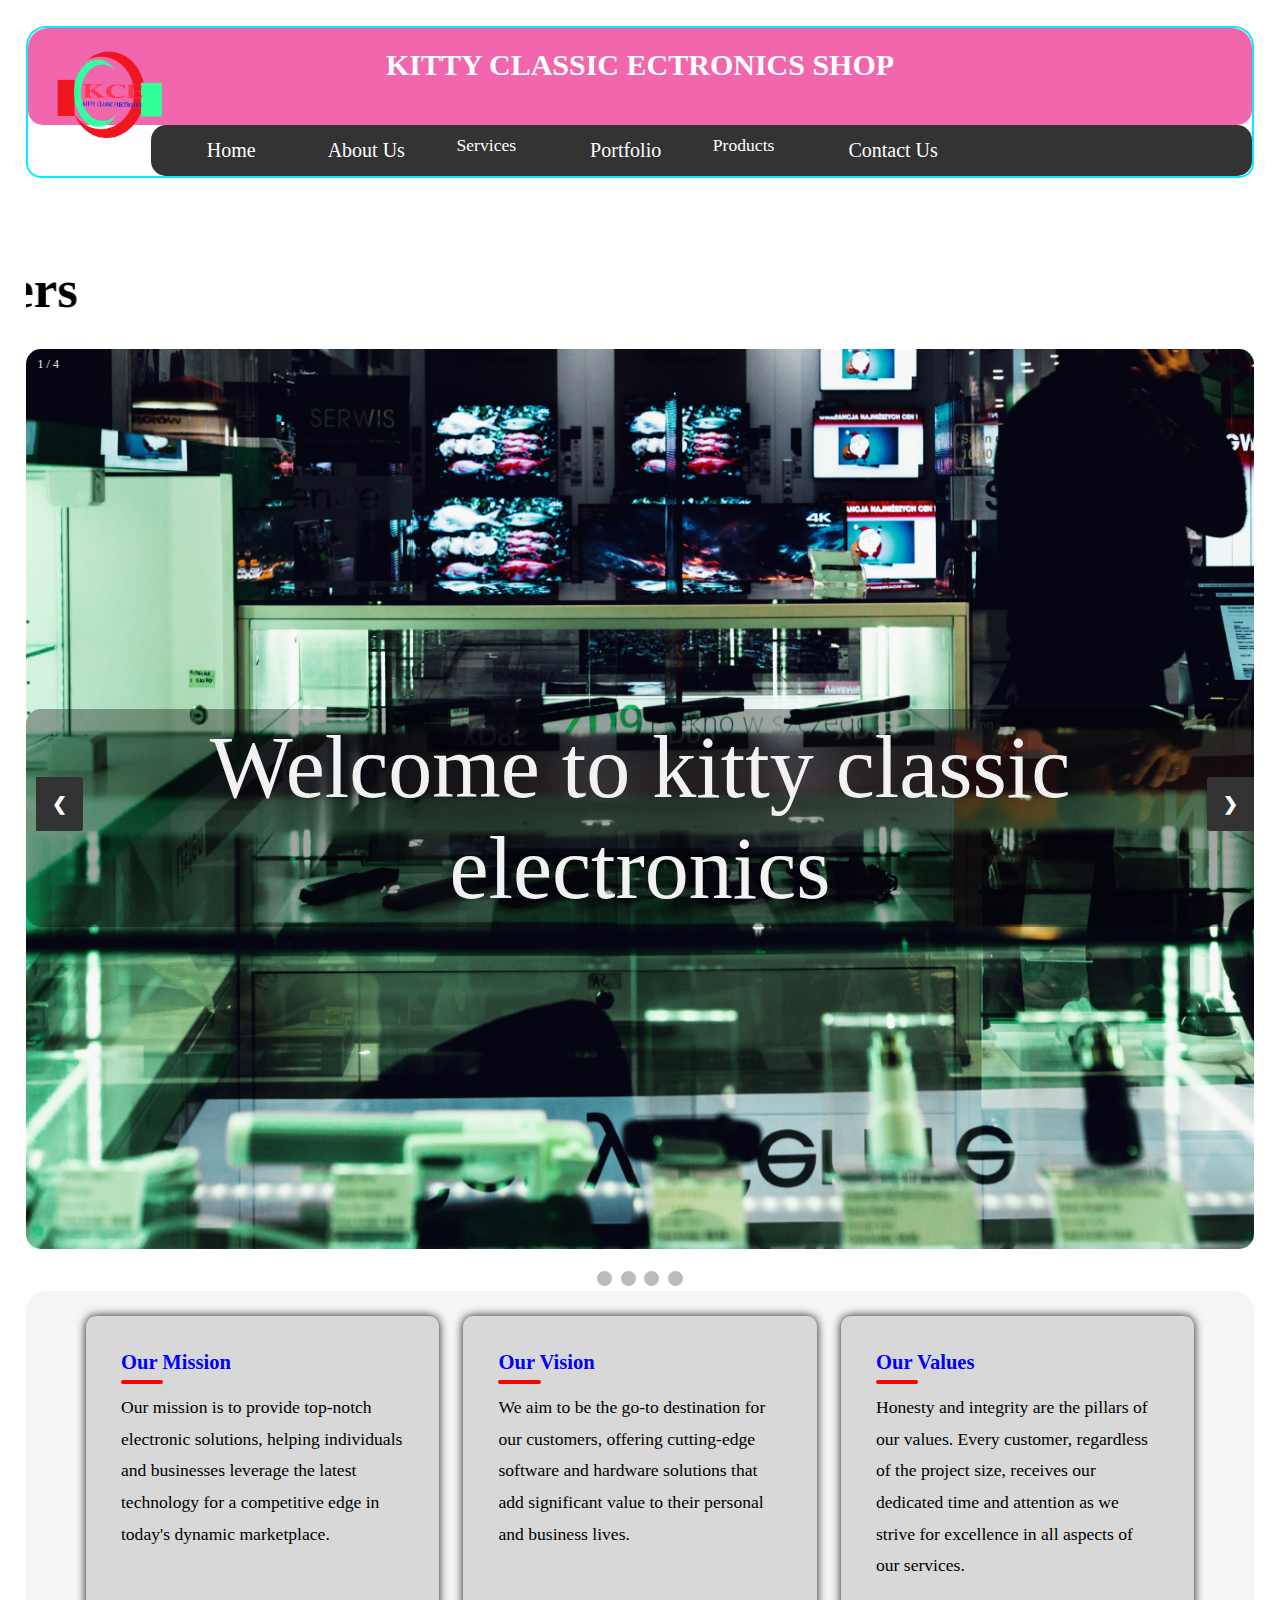
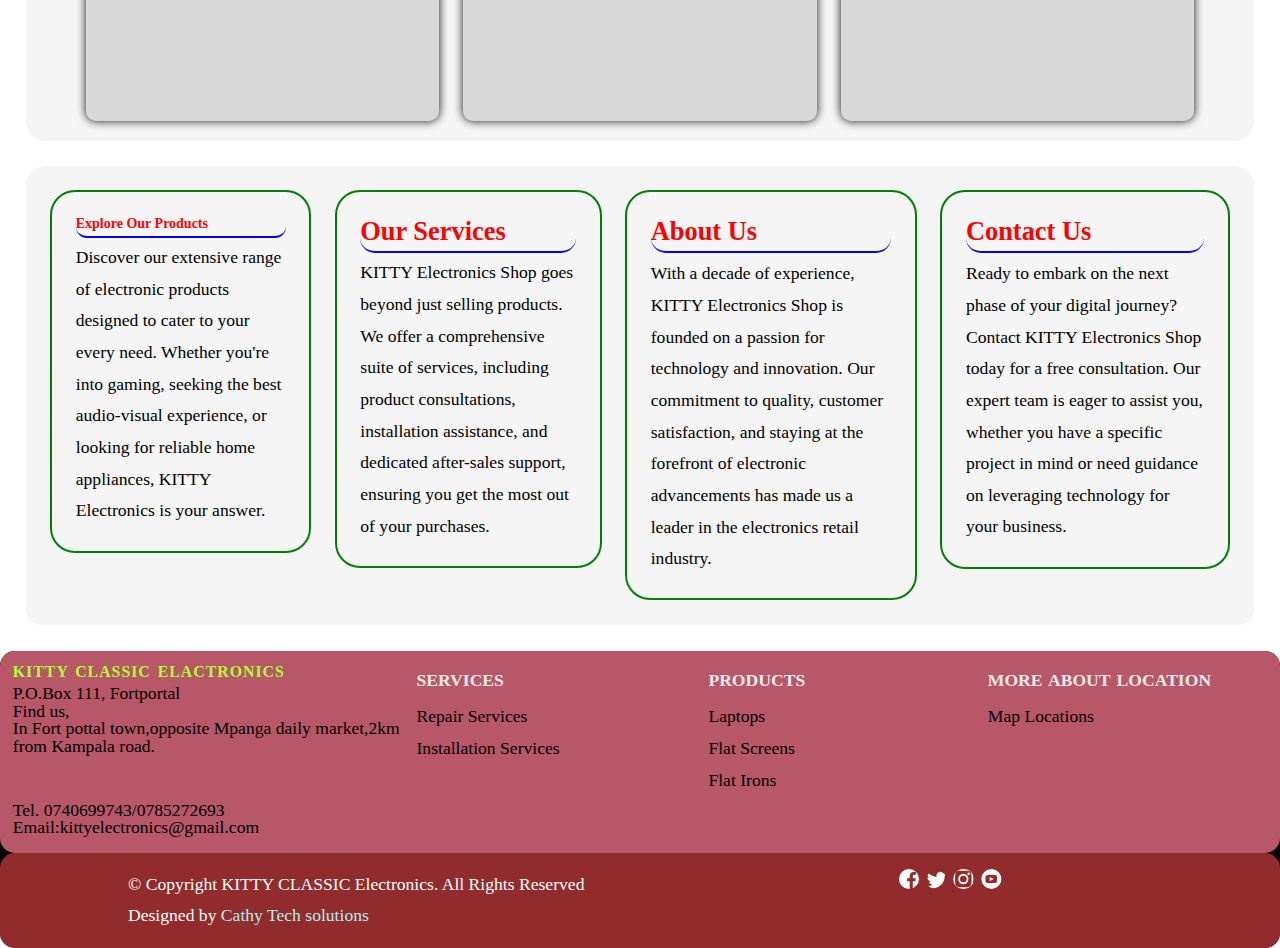
<file: index.html>
<!DOCTYPE html>
<html lang="en">
<head>
    <link rel="icon" href="images/x.png">
    <meta charset="UTF-8">
    <meta name="viewport" content="width=device-width, initial-scale=1.0">
    <link rel="icon" type="image/jpeg" href="har.jpeg">
    <link rel="stylesheet" href="cathy.css">
    <link rel="stylesheet" href="footer.css">
    <title>KCE</title>
</head>
<body>

    <div class="bod">

        <section>
        
            <div class="head-1">

                <header>
                    <img src="images/x.png" class="logo" style="width: 15%; height: auto;">
                    <h1 style="font-size: 30px;">KITTY CLASSIC ECTRONICS  SHOP</h1> </header>

        <div class="navbar">
                    <a href="index.html"> Home</a>
                    <a href="about.html">About Us</a>
            
                    <div class="subnav">
                        
                        <button style="bottom: 0;" class="subnavbtn">Services </button>
                        <div class="subnav-content">
                            <a href="introduction.html">Services</a>
                            <a href="installation_services.html">Installation Services</a>
                            <a href="repair_services.html">Repair Services</a>
                        <a href="technical_sevices.html">Technical Services</a>
                        </div>
                    </div>
                    <a href="#"> Portfolio</a>
                
                    <div class="subnav">
                        <button class="subnavbtn">Products</button>
                        <div class="subnav-content">
                            <a href="products.html">Products</a>
                            <a href="laptops.html">Laptops</a>
                            <a href="flatscreens.html">Flat screens</a>
        
                        </div>
                    </div>
                    <a href="contact.html">Contact Us</a>
                </div>   </div>  
            <!--image slder -->


    <h1 style="color: white; font-size: 28px; text-align: center;">KITTY ELECTRONICS WELCOMES YOU</h1>
    <marquee behavior="scroll" scrollamount="6" direction="right" style="z-index: 100;">
        <h1>Where Quality Matters</h1>
        
    </marquee>

    <div class="slideshow-container">

        <div class="mySlides fade">
          <div class="numbertext">1 / 4</div>
         <img src="images/geo (1).jpg" alt="first slide image" style="width: 100%;">
          <div class="text">Welcome to kitty classic electronics</div>
        </div>
        
        <div class="mySlides fade">
          <div class="numbertext">2 / 4</div>
          <img src="images/3.jpeg" style="width:100%">
          <div class="text">Best Services Only Found Here</div>
        </div>
        
        <div class="mySlides fade">
          <div class="numbertext">3 / 4</div>
          <img src="images/bl1.jpg" style="width:100%">
          <div class="text">Find your quality Electronics at Kitty classic</div>
        </div>

        <div class="mySlides fade">
            <div class="numbertext">4 / 4</div>
            <img src="images/8.jpg" style="width:100%">
            <div class="text">We value every client</div>
          </div>
        
        <a class="prev" onclick="plusSlides(-1)">❮</a>
        <a class="next" onclick="plusSlides(1)">❯</a>
        
        </div>
        <br>
        
        <div style="text-align:center">
          <span class="dot" onclick="currentSlide(1)"></span> 
          <span class="dot" onclick="currentSlide(2)"></span> 
          <span class="dot" onclick="currentSlide(3)"></span>
          <span class="dot" onclick="currentSlide(4)"></span> 
        </div>
        
        <script>
        let slideIndex = 0;
        showSlides();

        function showSlides() {
        let i;
        let slides = document.getElementsByClassName("mySlides");
        for (i = 0; i < slides.length; i++) {
            slides[i].style.display = "none";
        }
        slideIndex++;
        if (slideIndex > slides.length) {slideIndex = 1}
        slides[slideIndex-1].style.display = "block";
        setTimeout(showSlides, 5000); // Change image every 2 seconds
        }
        </script>
                <!--End of image slider-->
            <div class="cores" id="cores">

                <div class="mission">
                    <section>
                        <h3>Our Mission</h3>
                        <hr>
                        <p>Our mission is to provide top-notch electronic solutions, helping individuals and businesses leverage the latest technology for a competitive edge in today's dynamic marketplace.</p>
                    </section>
                </div>

                <div class="vision">
                    <section>
                        <h3>Our Vision</h3>
                        <hr>
                        <p>We aim to be the go-to destination for our customers, offering cutting-edge software and hardware solutions that add significant value to their personal and business lives.</p>
                    </section>
                </div>

                <div class="values">
                    <section>
                        <h3>Our Values</h3>
                        <hr>
                        <p>Honesty and integrity are the pillars of our values. Every customer, regardless of the project size, receives our dedicated time and attention as we strive for excellence in all aspects of our services.</p>
                    </section>
                </div>

            </div>

            <div class="section-content">

                <div class="section-1" id="products">

                    <section id="section1">
                        <h2 style="font-size: 14px;">Explore Our Products</h2>
                        <p>Discover our extensive range of electronic products designed to cater to your every need. Whether you're into gaming, seeking the best audio-visual experience, or looking for reliable home appliances, KITTY Electronics is your answer.</p>
                    </section>

                </div>

                <div class="section-2" id="services">

                    <section id="section2">
                        <h2>Our Services</h2>
                        <p>KITTY Electronics Shop goes beyond just selling products. We offer a comprehensive suite of services, including product consultations, installation assistance, and dedicated after-sales support, ensuring you get the most out of your purchases.</p>
                    </section>

                </div>

                <div class="section-2" id="about">

                    <section id="section3">
                        <h2>About Us</h2>
                        <p>With a decade of experience, KITTY Electronics Shop is founded on a passion for technology and innovation. Our commitment to quality, customer satisfaction, and staying at the forefront of electronic advancements has made us a leader in the electronics retail industry.</p>
                    </section>

                </div>

                <div class="section-2" id="contact">

                    <section id="section4">
                        <h2>Contact Us</h2>
                        <p>Ready to embark on the next phase of your digital journey? Contact KITTY Electronics Shop today for a free consultation. Our expert team is eager to assist you, whether you have a specific project in mind or need guidance on leveraging technology for your business.</p>
                    </section>

                </div>


            </div>
            
        </section>
        </div>

                  
                  
        <footer style="background-color:black;">

            <div class="ft">
    
                <div class="ft-1">
                    <h3>KITTY CLASSIC ELACTRONICS</h3>
                    <ul>
                        <li>P.O.Box 111, Fortportal</li>
                        <li>Find us,</li>
                        <li>In Fort pottal town,opposite Mpanga daily market,2km from Kampala road.</li>
                    </ul> <br> <br>
                    <ul>
                        <li>Tel. 0740699743/0785272693</li>
                        <li>Email:kittyelectronics@gmail.com</li>
                    </ul>
                </div>
    
                <div class="ft-2" id="pdts">
                    <h4>SERVICES</h4>
                    <p><a href="repair_services">Repair services</a></p>
                    <p><a href="nstallation_services">Installation services</a></p>
                   
                </div>
    
                <div class="ft-2" id="pdts">
                    <h4>Products</h4>
                    <p><a href="laptops">Laptops</a></p>
                    <p><a href="flat screens">Flat screens</a></p>
                    <p><a href="flat irons">Flat irons</a></p>
                    
                </div>
    
                <div class="ft-2">
                    <h4>More about location</h4>
                
                    <p><a href="contact.html#map">Map Locations</a></p>
                </div>
    
        
                    
                    
    
            </div>
    
            <div class="ft-4">
    
                <div class="ft-3">
                    <p>© Copyright KITTY CLASSIC Electronics. All Rights Reserved</p>
                    <p>Designed by <a href="#">Cathy Tech solutions</a></p>
                </div>
    
                <div class="ft-5">
                    <a href="#"><img src="icon-facebook.svg" alt="image"></a>
                    <a href="#"><img src="icon-twitter.svg" alt="image"></a>
                    <a href="#"><img src="icon-instagram.svg" alt="image"></a>
                    <a href="#"><img src="icon-youtube.svg" alt="image"></a>
                    
                </div>
    
            </div>
    
        </footer>
            </body>
        </html>
</file>
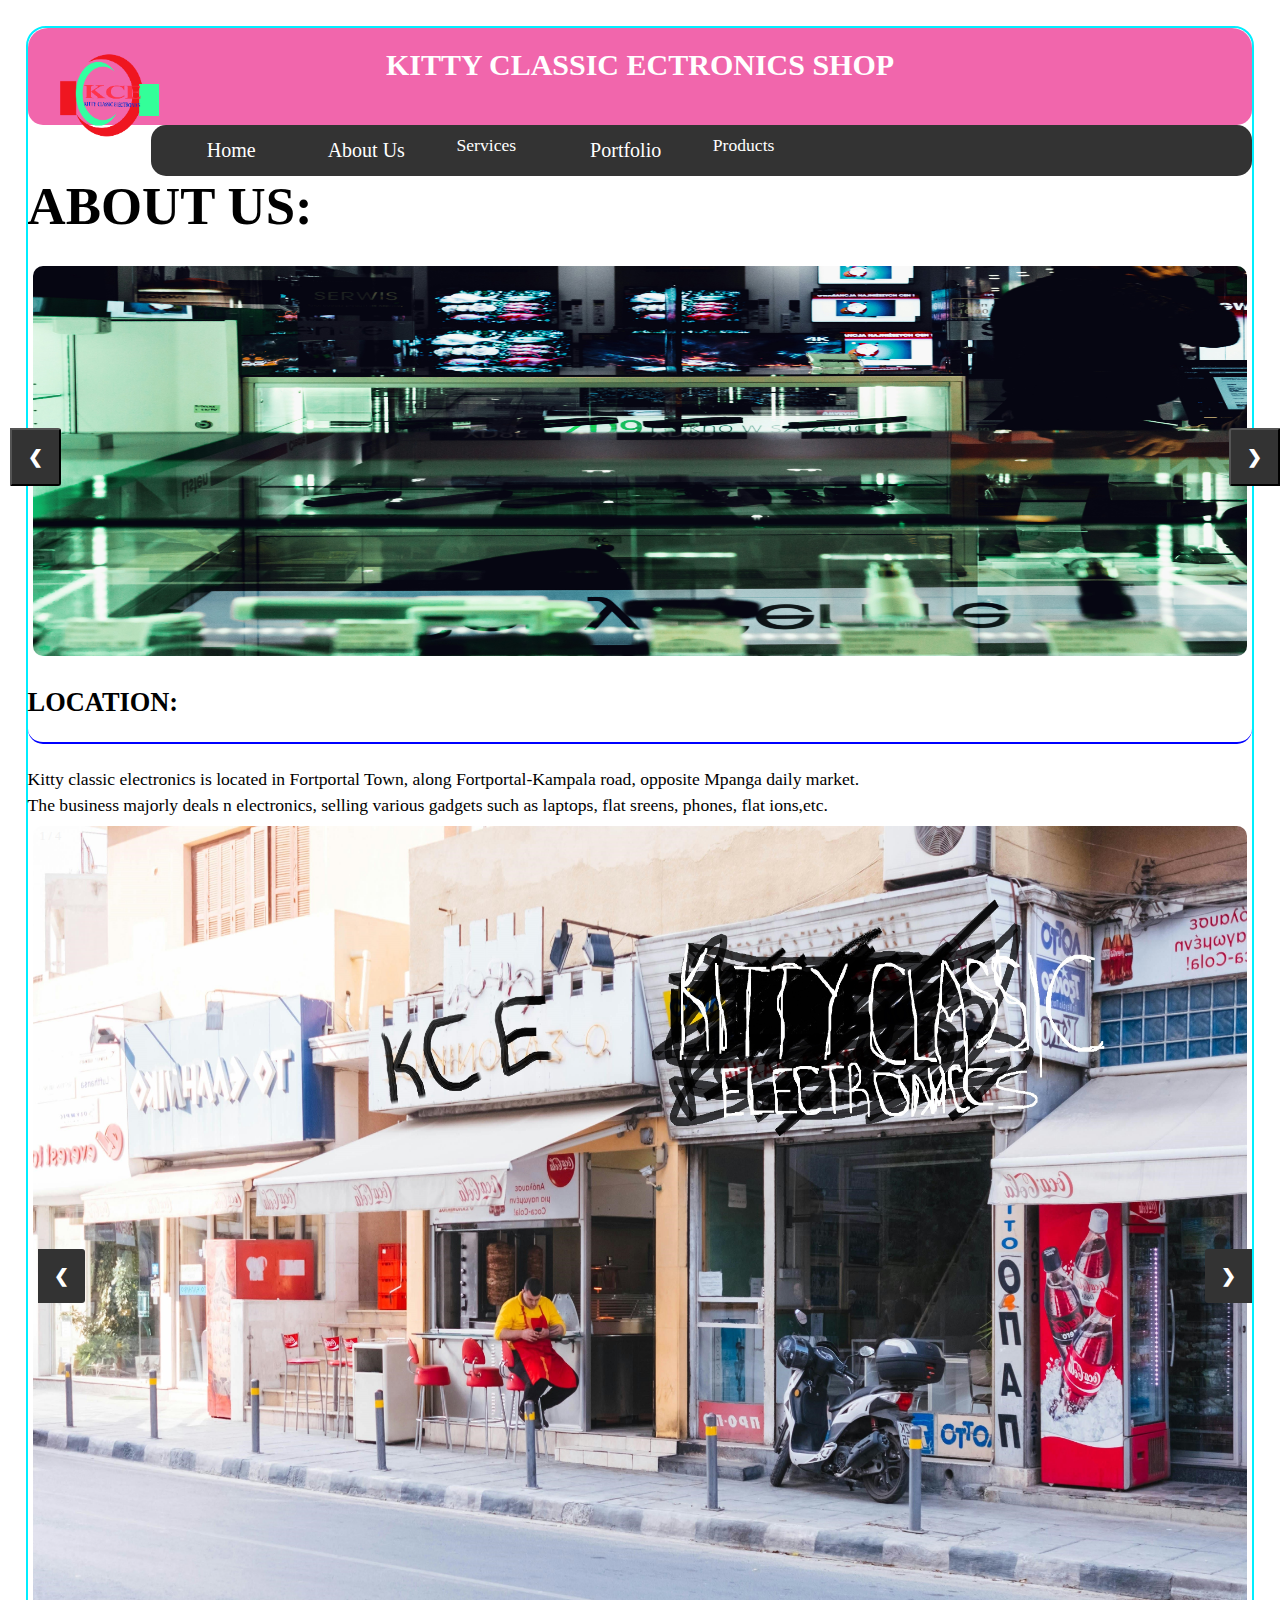
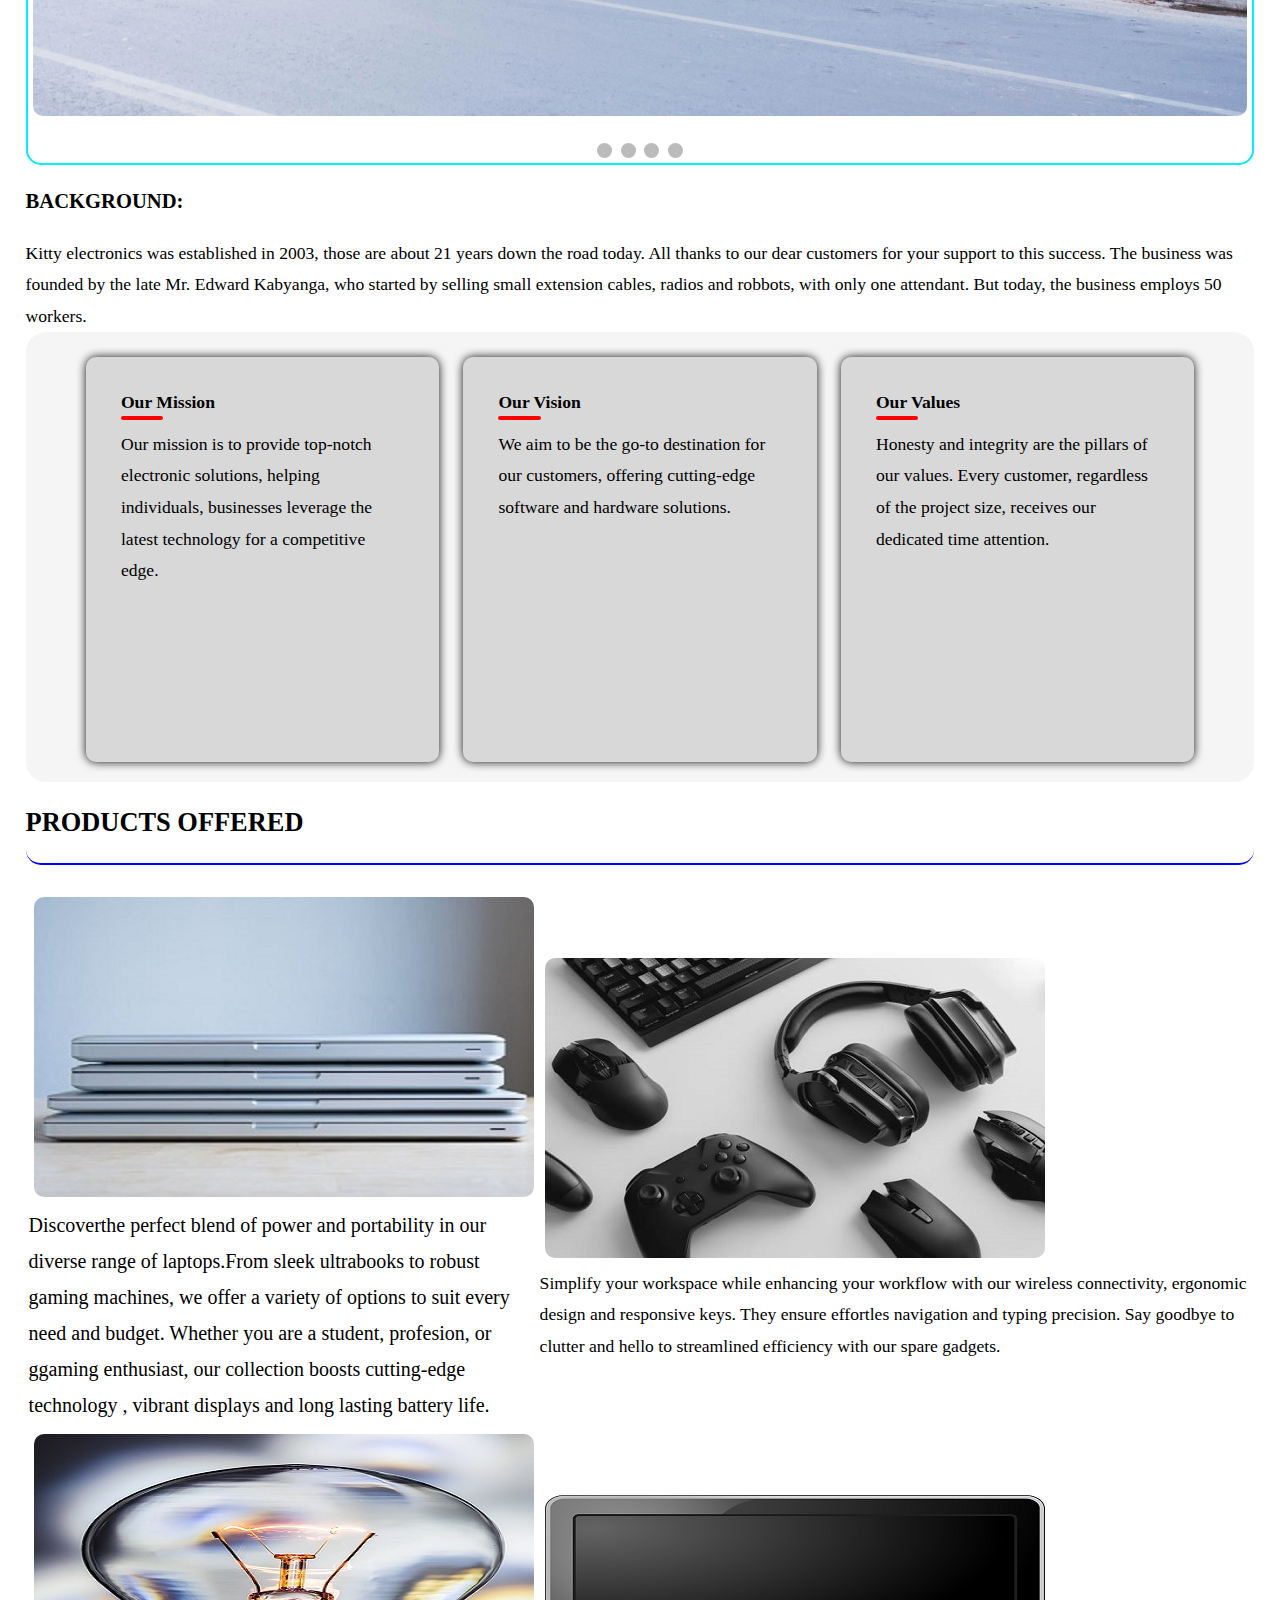
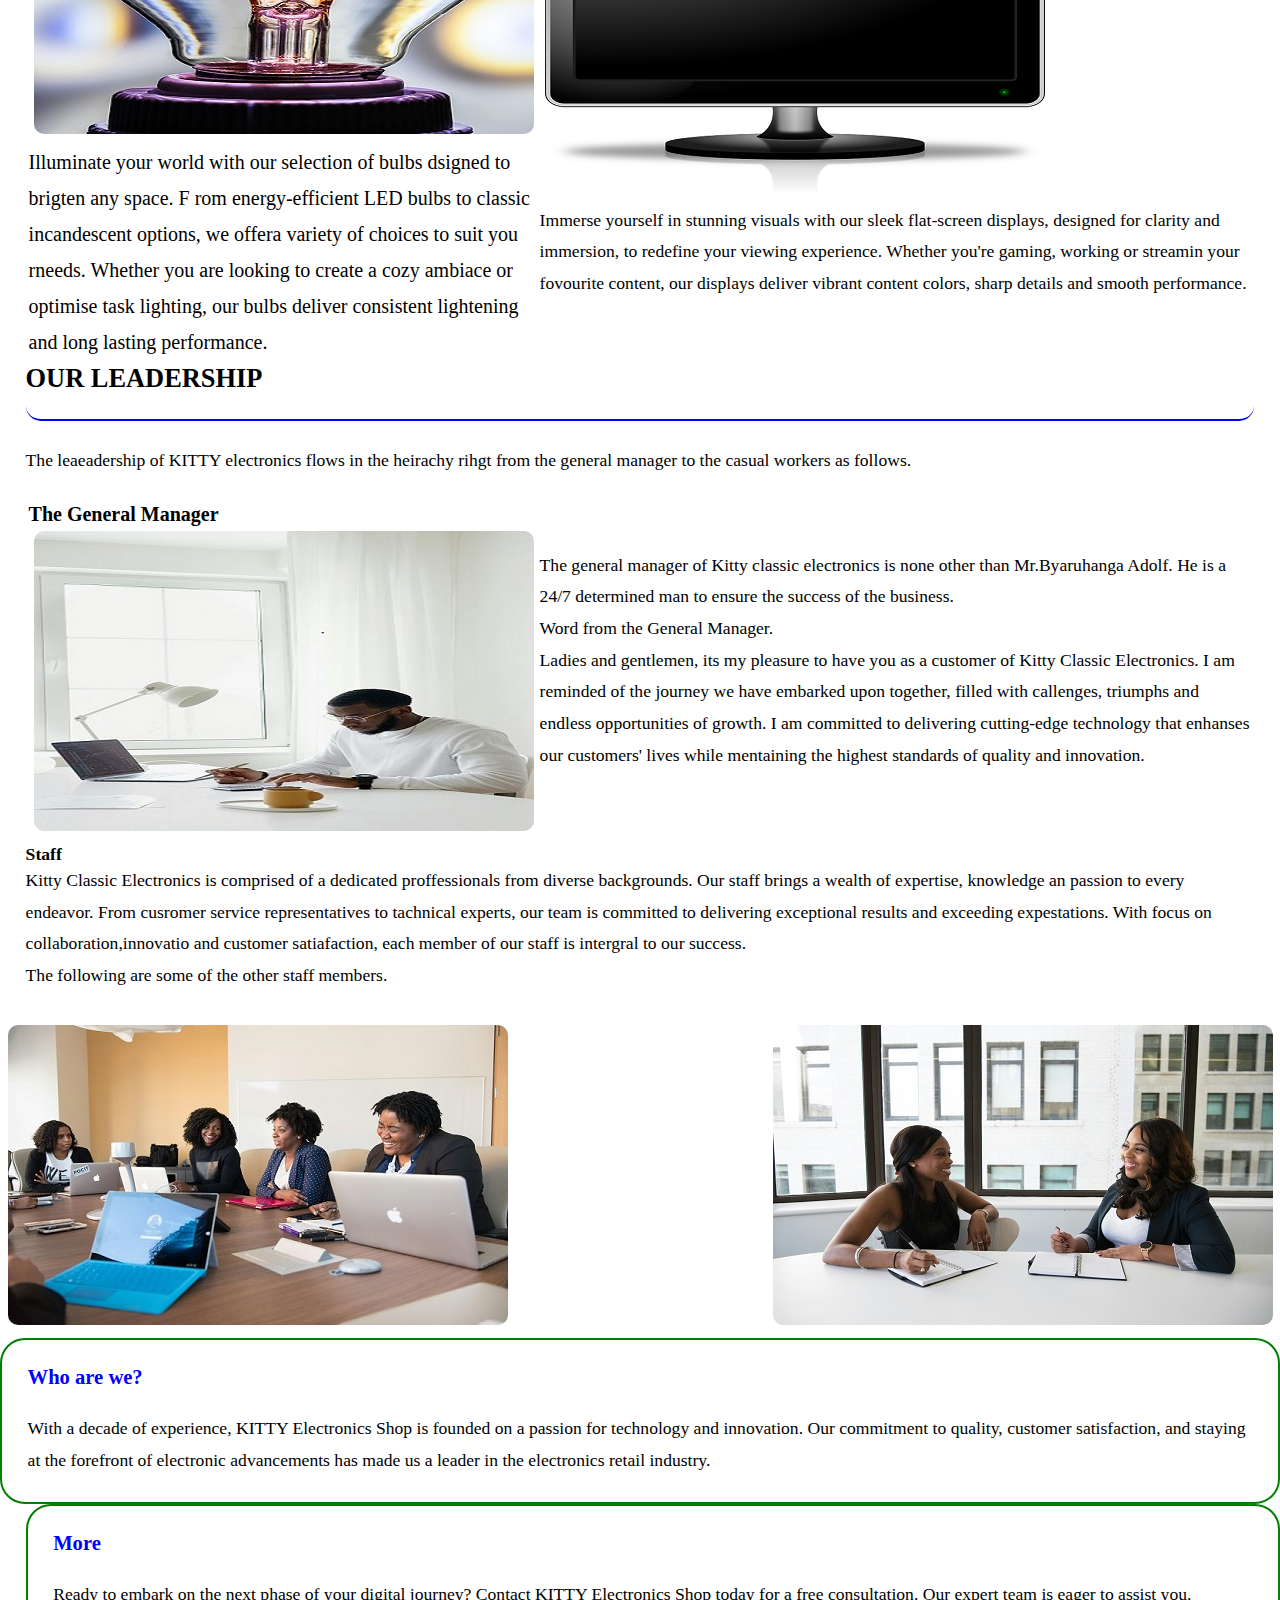
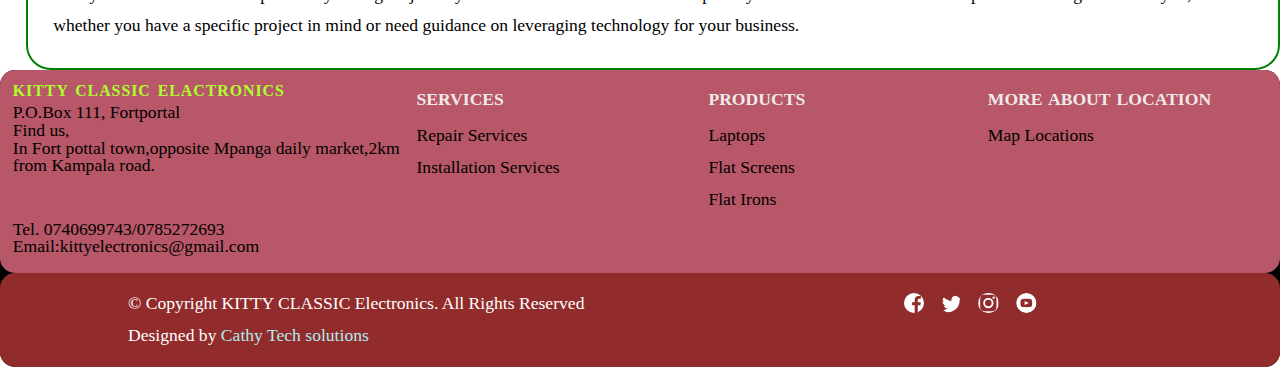
<file: about.html>
<!DOCTYPE html>
<html lang="en">
<head>

    <style>
        .container {
            display: flex;
            padding: 2px;
        }

        img{
            padding: 5px;
        }
    </style>
    <link rel="icon" href="images/x.png">
    <meta charset="UTF-8">
    <meta name="viewport" content="width=device-width, initial-scale=1.0">
    <link rel="icon" type="image/jpeg" href="har.jpeg">
    <link rel="stylesheet" href="cathy.css">
    <link rel="stylesheet" href="footer.css">
    <title>KCE</title>
</head>
<body>

    <div class="bod">

        <section>
        
            <div class="head-1">

                <header>
                    <img src="images/x.png" class="logo" style="width: 15%; height: auto;">                    <h1 style="font-size: 30px;">KITTY CLASSIC ECTRONICS  SHOP</h1>
                    </header>

                    <div class="navbar">
                        <a href="index.html">Home</a>
                        <a href="about.html">About Us</a>
                        <div class="subnav">
                            <button class="subnavbtn">Services</button>
                            <div class="subnav-content">
                                <a href="services.html">Services</a>
                                <a href="installation_services.html">Installation services</a>
                                <a href="repair_services.html">Repair Services</a>
                                <a href="technical_sevices.html">Technical Services</a>
                            </div>
                        </div>
                        <a href="portfolio.html">Portfolio</a>
                        <div class="subnav">
                            <button class="subnavbtn">Products</button>
                            <div class="subnav-content">
                                <a href="products.html">Products</a>
                                <a href="laptops.html">Laptops</a>
                                <a href="flatscreens.html">Flat screens</a>
                                <a href="contact.html">Contact Us</a>
                            </div>
                            
                        </div>
                     </div>
                     <h1 style="color: black;">ABOUT US:</h1> 
                     <img src="images/geo (1).jpg" style="height: 400px; width: 100%;" >     
           <br> <br> <h2 style="color: black";>LOCATION:</h2>
            Kitty classic electronics is located in Fortportal Town, along Fortportal-Kampala road, opposite Mpanga daily market.
            <P>The business majorly deals n electronics, selling various gadgets such as laptops, flat sreens, phones, flat ions,etc.</P>
            
            <div class="slideshow-container">

                <div class="mySlides fade">
                  <div class="numbertext">1 / 4</div>
                 <img src="images/elec.jpg" alt="first slide image" style="width: 100%;">
                  
                </div>
                
                <div class="mySlides fade">
                  <div class="numbertext">2 / 4</div>
                  <img src="images/8.jpg" style="width:100%">
                  
                </div>
                
                <div class="mySlides fade">
                  <div class="numbertext">3 / 4</div>
                  <img src="images/bl1.jpg" style="width:100%">
                  
                </div>
        
                <div class="mySlides fade">
                    <div class="numbertext">4 / 4</div>
                    <img src="images/lp2.jpg" style="width:100%">
                  </div>
                
                <a class="prev" onclick="plusSlides(-1)">❮</a>
                <a class="next" onclick="plusSlides(1)">❯</a>
                
                </div>
                <br>
                
                <div style="text-align:center">
                  <span class="dot" onclick="currentSlide(1)"></span> 
                  <span class="dot" onclick="currentSlide(2)"></span> 
                  <span class="dot" onclick="currentSlide(3)"></span>
                  <span class="dot" onclick="currentSlide(4)"></span> 
                </div>
                
                <script>
                let slideIndex = 0;
                showSlides();
        
                function showSlides() {
                let i;
                let slides = document.getElementsByClassName("mySlides");
                for (i = 0; i < slides.length; i++) {
                    slides[i].style.display = "none";
                }
                slideIndex++;
                if (slideIndex > slides.length) {slideIndex = 1}
                slides[slideIndex-1].style.display = "block";
                setTimeout(showSlides, 5000); // Change image every 2 seconds
                }
                </script>

                <button class="prev" onclick="prevSlide()">&#10094;</button>
                <button class="next" onclick="nextSlide()">&#10095;</button>
              </div>
            
              <script src="script.js"></script>

            <h3 style="color: black;">BACKGROUND:</h3>
            <P>Kitty electronics was established in 2003, those are about 21 years down the road today. All thanks to our dear customers for your support to this success. The business was founded by the late Mr. Edward Kabyanga, who started by selling small extension cables, radios and robbots, with only one attendant. But today, the business employs 50 workers.</P>
            
            <div class="cores" id="cores">


                <div class="mission">
                    <section>
                        <h4>Our Mission</h4>
                        <hr>
                        <p>Our mission is to provide top-notch electronic solutions, helping individuals, businesses leverage the latest technology for a competitive edge.</p>
                    </section>
                </div>

                <div class="vision">
                    <section>
                        <h4>Our Vision</h4>
                        <hr>
                        <p>We aim to be the go-to destination for our customers, offering cutting-edge software and hardware solutions.</p>
                    </section>
                </div>

                <div class="values">
                    <section>
                        <h4>Our Values</h4>
                        <hr>
                        <p>Honesty and integrity are the pillars of our values. Every customer, regardless of the project size, receives our dedicated time attention.</p>
                    </section>
                </div>

            </div>
            <h2 style="color: black;">PRODUCTS OFFERED</h2>
            
            <div class="container">
        <div class="description">
                    <img src="images/lp2.jpg">
                    <p>Discoverthe perfect blend of power and portability in our diverse range of laptops.From sleek ultrabooks to robust gaming machines, we offer a variety of options to suit every need and budget. Whether you are a student, profesion, or ggaming enthusiast, our collection boosts cutting-edge technology , vibrant displays and long lasting battery life.</p>
        </div>
        <div>
                    <img src="images/s.jpg">
                    <p>Simplify your workspace while enhancing your workflow with our wireless connectivity, ergonomic design and responsive keys. They ensure effortles navigation and typing precision. Say goodbye to clutter and hello to streamlined efficiency with our spare gadgets.</p>
         </div>
     </div>
      

        
                
                <div class="container">
                            
                    <div class="description">
                    <img src="images/bl2.jpg">
                    <p>Illuminate your world with our selection of bulbs dsigned to brigten any space. F rom energy-efficient LED bulbs to classic incandescent options, we offera variety of choices to suit you rneeds. Whether you are looking to create a cozy ambiace or optimise task lighting, our bulbs deliver consistent lightening and long lasting performance. </p>
                </div>
                <div>
                    <img src="images/tv3.png">
                <p>Immerse yourself in stunning visuals with our sleek flat-screen displays, designed for clarity and immersion, to redefine your viewing experience. Whether you're gaming, working or streamin your fovourite content, our displays deliver vibrant content colors, sharp details and smooth performance.</p>
                </div>
                </div>


            <h2 style="color: black;">OUR LEADERSHIP</h2>
            <P>The leaeadership of KITTY electronics flows in the heirachy rihgt from the general manager to the casual workers as follows.</P>
           
            <div class="container">
                <div class="description">
                    <br><h4>The General Manager</h4>
                <img src="images/go.jpg"></div>
               <div>    
            <p>The general manager of Kitty classic electronics is none other than Mr.Byaruhanga Adolf. He is a 24/7 determined man to ensure the success of the business.</p>
           <p>Word from the General Manager.<br>Ladies and gentlemen, its my pleasure to have you as a customer of Kitty Classic Electronics. I am reminded of the journey we have embarked upon together, filled with callenges, triumphs and endless opportunities of growth. I am committed to delivering cutting-edge technology that enhanses our customers' lives while mentaining the highest standards of quality and innovation.</p>
           </div></div> 
           
        <h4>Staff</h4><p>Kitty Classic Electronics is comprised of a dedicated proffessionals from diverse backgrounds. Our staff brings a wealth of expertise, knowledge an passion to every endeavor. From cusromer service representatives to tachnical experts, our team is committed to delivering exceptional results and exceeding expestations. With focus on collaboration,innovatio and customer satiafaction, each member of our staff is intergral to our success. </p><p>The following are some of the other staff members.</p>
    </div>
           <div class="container">
            
            <div class="description">
                <img src="images/pp.jpg">
            </div>
            <div>
                <img src="images/tt.jpg">
            </div></div>
            
               <div class="section-1" id="about">

                    <section id="section3">
                        <h3>Who are we?</h3>
                        <p>With a decade of experience, KITTY Electronics Shop is founded on a passion for technology and innovation. Our commitment to quality, customer satisfaction, and staying at the forefront of electronic advancements has made us a leader in the electronics retail industry.</p>
                    </section>

                </div>

                <div class="section-2" id="contact">

                    <section id="section4">
                        <h3>More</h3>
                        <p>Ready to embark on the next phase of your digital journey? Contact KITTY Electronics Shop today for a free consultation. Our expert team is eager to assist you, whether you have a specific project in mind or need guidance on leveraging technology for your business.</p>
                    </section>

                </div>


            </div>
            
        </section>
        
    
    </div>
<footer style="background-color:black;">

        <div class="ft">

            <div class="ft-1">
                <h3>KITTY CLASSIC ELACTRONICS</h3>
                <ul>
                    <li>P.O.Box 111, Fortportal</li>
                    <li>Find us,</li>
                    <li>In Fort pottal town,opposite Mpanga daily market,2km from Kampala road.</li>
                </ul> <br> <br>
                <ul>
                    <li>Tel. 0740699743/0785272693</li>
                    <li>Email:kittyelectronics@gmail.com</li>
                </ul>
            </div>

            <div class="ft-2" id="pdts">
                <h4>SERVICES</h4>
                <p><a href="repair_services.html">Repair services</a></p>
                <p><a href="installation_services.html">Installation services</a></p>
               
            </div>

            <div class="ft-2" id="pdts">
                <h4>Products</h4>
                <p><a href="laptops.html">Laptops</a></p>
                <p><a href="flat screens.html">Flat screens</a></p>
                <p><a href="flat irons.html">Flat irons</a></p>
                
            </div>

            <div class="ft-2">
                <h4>More about location</h4>
            
                <p><a href="contact.html#map">Map Locations</a></p>
            </div>

      </div>

        <div class="ft-4">

            <div class="ft-3">
                <p>© Copyright KITTY CLASSIC Electronics. All Rights Reserved</p>
                <p>Designed by <a href="#">Cathy Tech solutions</a></p>
            </div>

            <div class="ft-5">
                <a href="#"><img src="icon-facebook.svg" alt="image"></a>
                <a href="#"><img src="icon-twitter.svg" alt="image"></a>
                <a href="#"><img src="icon-instagram.svg" alt="image"></a>
                <a href="#"><img src="icon-youtube.svg" alt="image"></a>
                
            </div>

        </div>

    </footer>
        </body>
        </html>
</file>
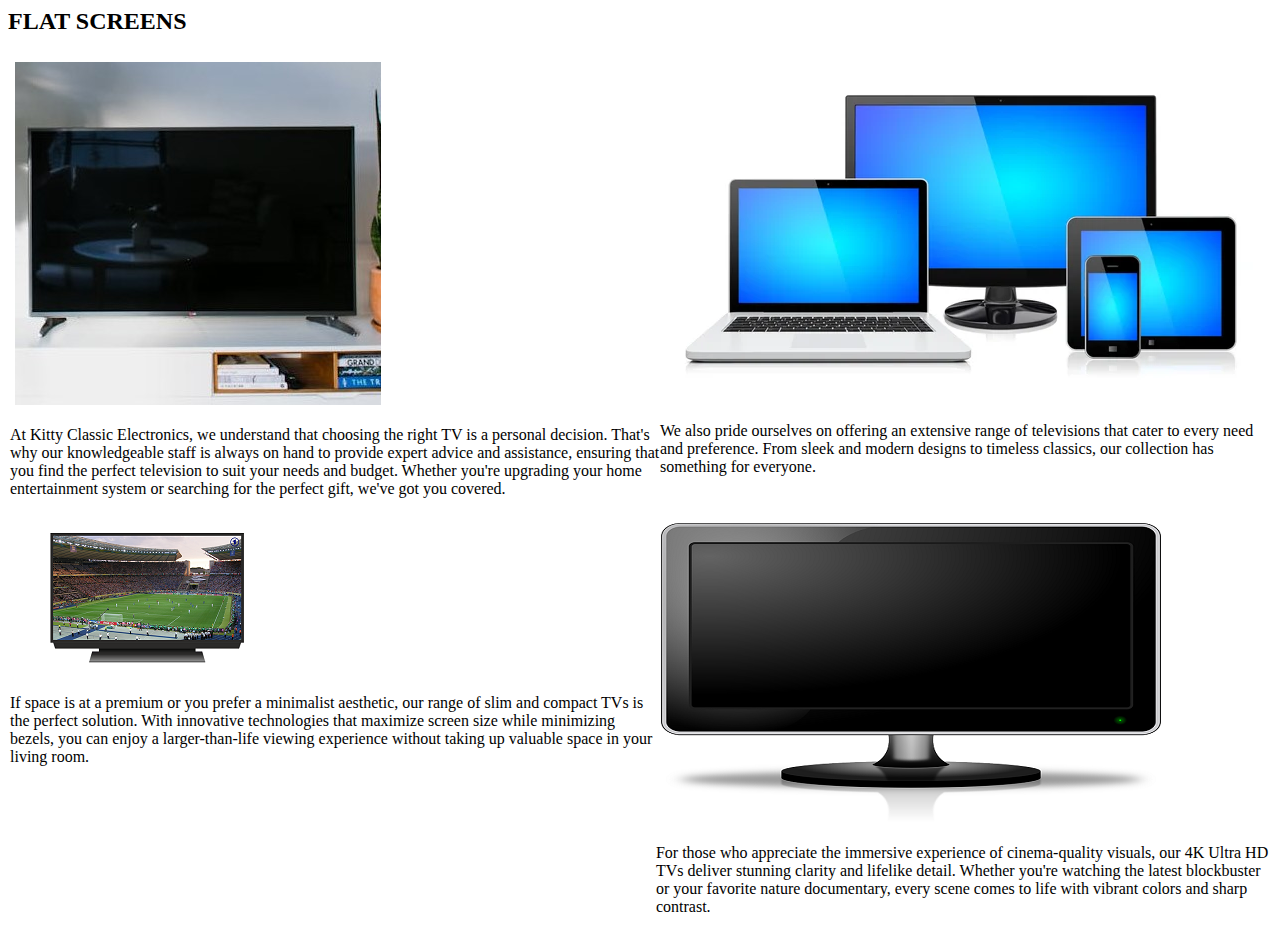
<file: flatscreens.html>
<html>
    <head>
        <style>
            .container {
                display: flex;
                padding: 2px;
            }

            img{
                padding: 5px;
            }
        </style>
        <meta name="viewport" content="width=device-width, initial-scale=1.0">
        <title>Flat scereens</title>
    </head>
    <Body>
        <h2>FLAT SCREENS</h2>
        <div class="container">
            
<div class="description">
    <img src="images/tv5.jpg" >
    <p>At Kitty Classic Electronics, we understand that choosing the right TV is a personal decision. That's why our knowledgeable staff is always on hand to provide expert advice and assistance, ensuring that you find the perfect television to suit your needs and budget. Whether you're upgrading your home entertainment system or searching for the perfect gift, we've got you covered.</p>
</div>
<div>
    <img src="images/7.webp">
    <p>We also pride ourselves on offering an extensive range of televisions that cater to every need and preference. From sleek and modern designs to timeless classics, our collection has something for everyone.</p>
</div></div>

<div class="container">
            
    <div class="description">
    <img src="images/tv2.png">
    <p>If space is at a premium or you prefer a minimalist aesthetic, our range of slim and compact TVs is the perfect solution. With innovative technologies that maximize screen size while minimizing bezels, you can enjoy a larger-than-life viewing experience without taking up valuable space in your living room.</p>
</div>
<div>
    <img src="images/tv3.png">
    <p>For those who appreciate the immersive experience of cinema-quality visuals, our 4K Ultra HD TVs deliver stunning clarity and lifelike detail. Whether you're watching the latest blockbuster or your favorite nature documentary, every scene comes to life with vibrant colors and sharp contrast.</p>
</div>
</div>
     
            

  </Body>
</html>
</file>
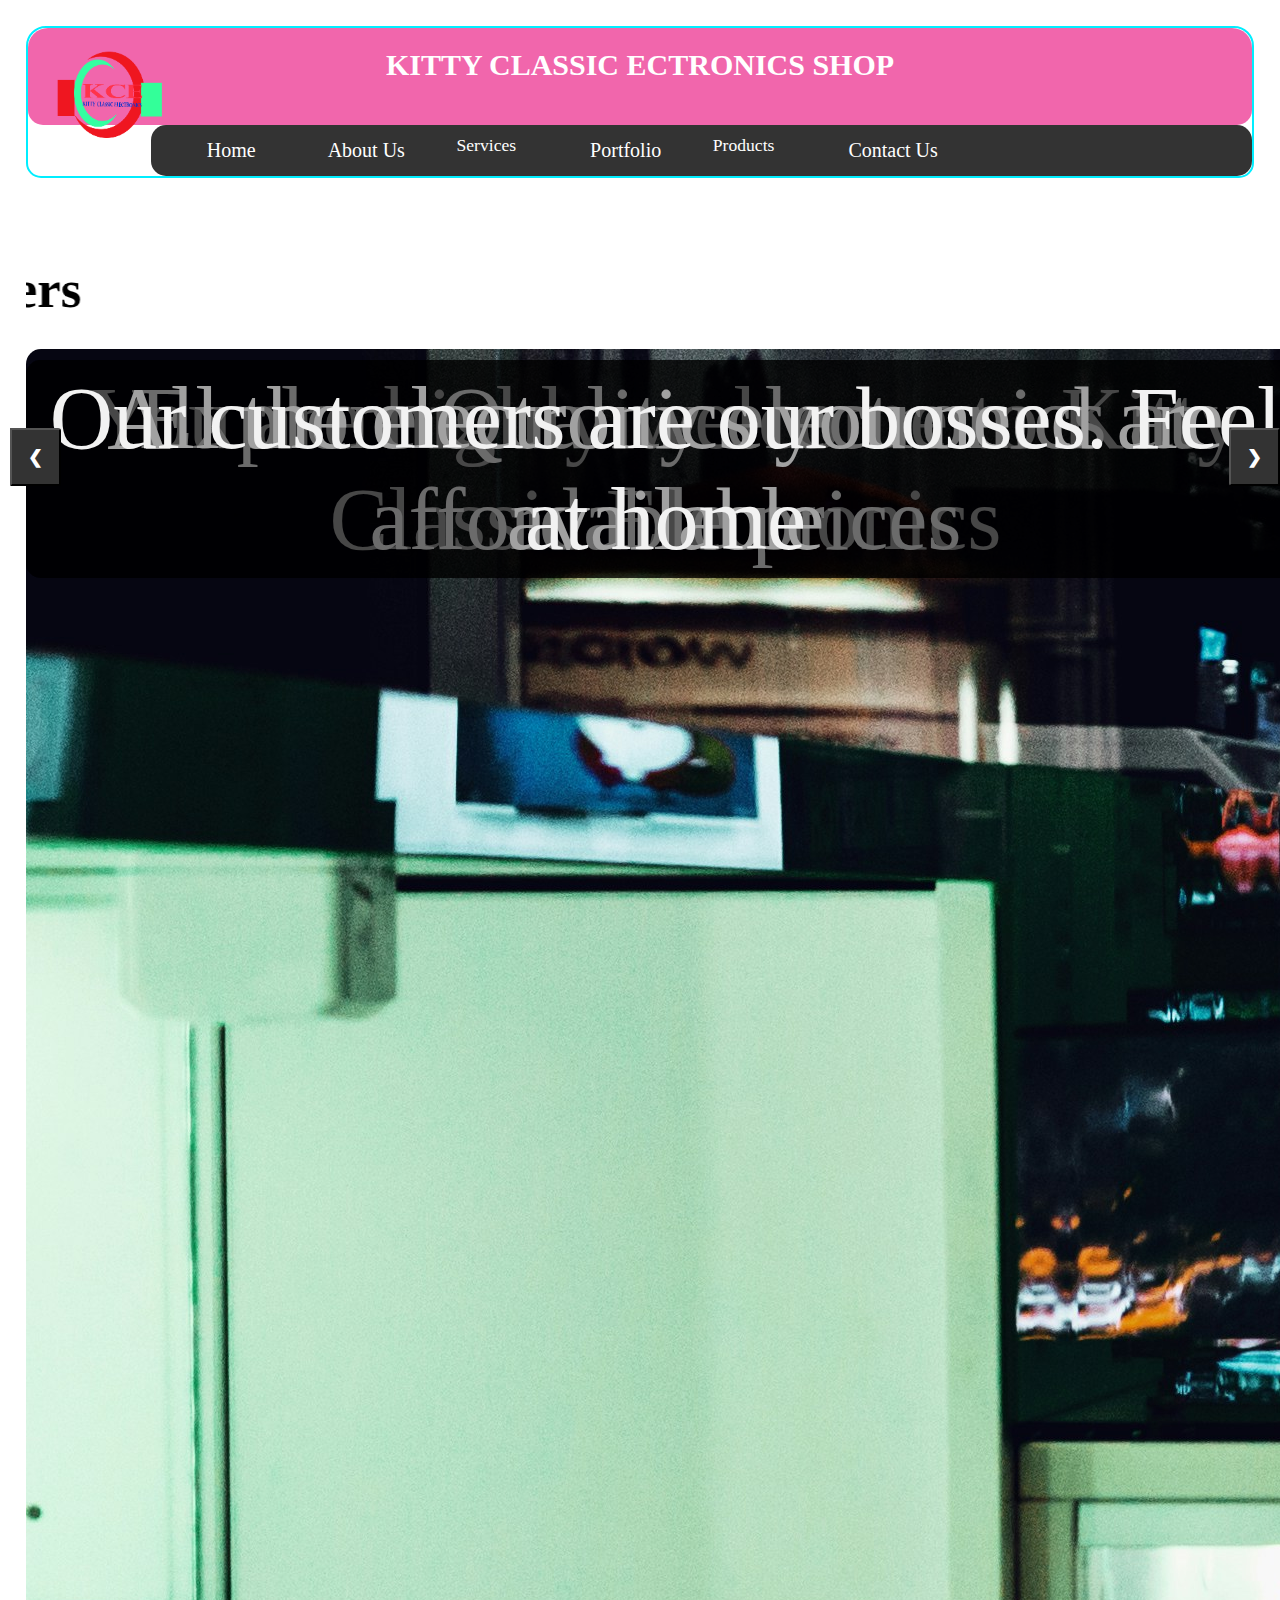
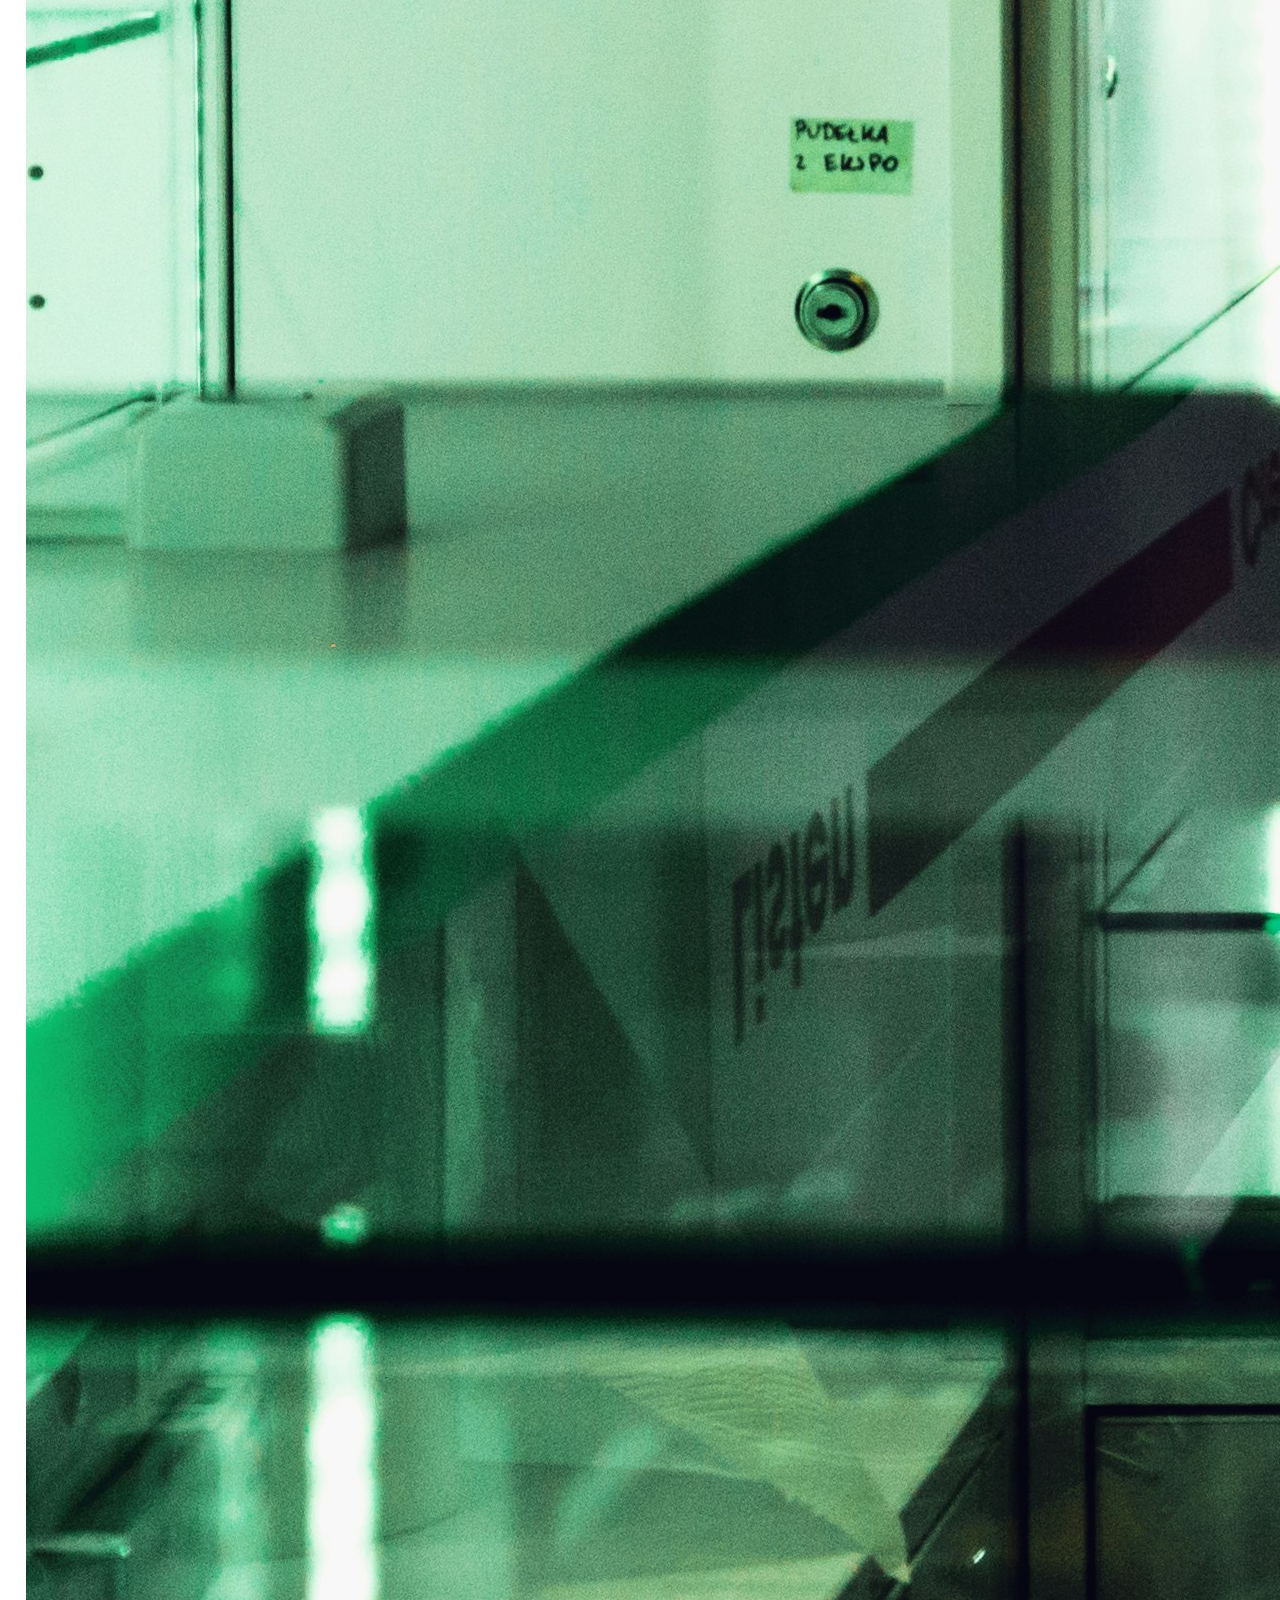
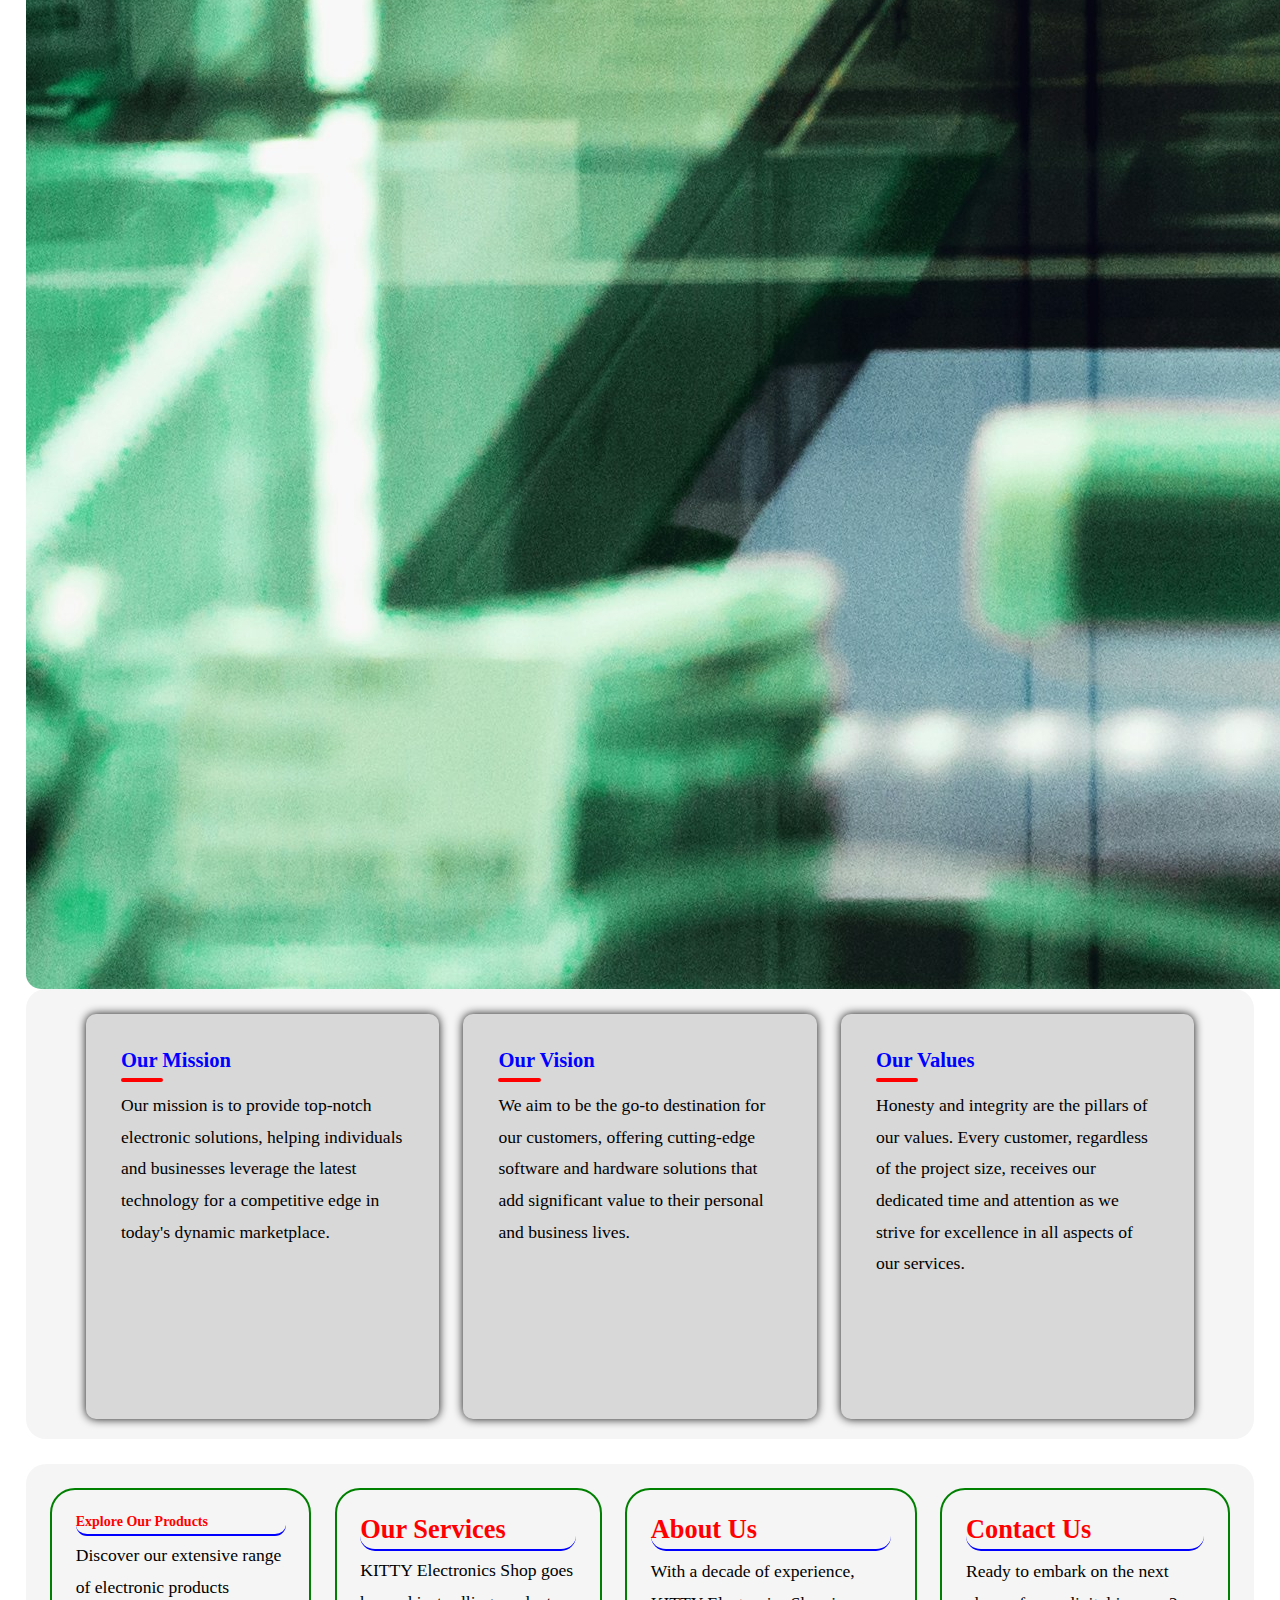
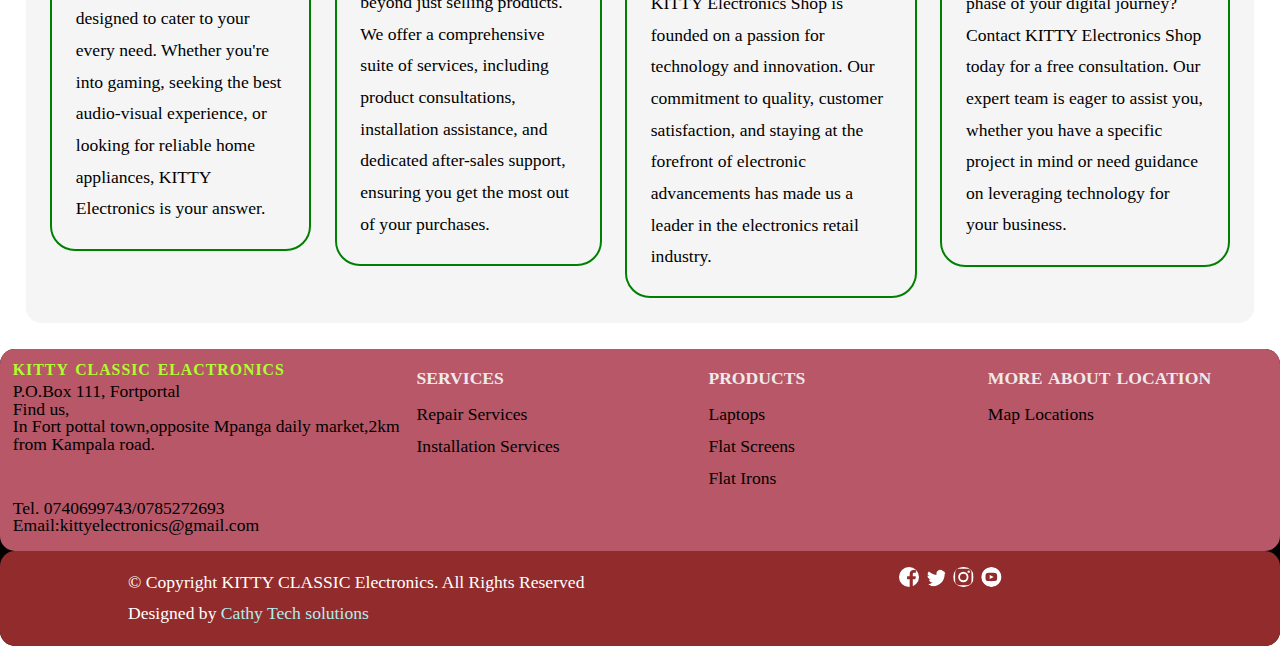
<file: index.html.html>
<!DOCTYPE html>
<html lang="en">
<head>
    <link rel="icon" href="images/x.png">
    <meta charset="UTF-8">
    <meta name="viewport" content="width=device-width, initial-scale=1.0">
    <link rel="icon" type="image/jpeg" href="har.jpeg">
    <link rel="stylesheet" href="cathy.css">
    <link rel="stylesheet" href="footer.css">
    <title>KCE</title>
</head>
<body>

    <div class="bod">

        <section>
        
            <div class="head-1">

                <header>
                    <img src="images/x.png" class="logo" style="width: 15%; height: auto;">
                    <h1 style="font-size: 30px;">KITTY CLASSIC ECTRONICS  SHOP</h1> </header>

        <div class="navbar">
                    <a href="index.html"> Home</a>
                    <a href="about.html">About Us</a>
            
                    <div class="subnav">
                        
                        <button style="bottom: 0;" class="subnavbtn">Services </button>
                        <div class="subnav-content">
                            <a href="introduction.html">Services</a>
                            <a href="installation_services.html">Installation Services</a>
                            <a href="repair_services.html">Repair Services</a>
                        <a href="technical_sevices.html">Technical Services</a>
                        </div>
                    </div>
                    <a href="#"> Portfolio</a>
                
                    <div class="subnav">
                        <button class="subnavbtn">Products</button>
                        <div class="subnav-content">
                            <a href="products.html">Products</a>
                            <a href="laptops.html">Laptops</a>
                            <a href="flatscreens.html">Flat screens</a>
        
                        </div>
                    </div>
                    <a href="contact.html">Contact Us</a>
                </div>   </div>  
            <!--image slder -->


    <h1 style="color: white; font-size: 28px; text-align: center;">KITTY ELECTRONICS WELCOMES YOU</h1>
    <marquee behavior="scroll" scrollamount="6" direction="right" style="z-index: 100;">
        <h1>Where Quality Matters</h1>
        
    </marquee>
    
    <!----Image slider-->


  <div class="slider">
    <div class="slides">
      <img src="images/geo (1).jpg" alt="Image 1">
      <div class="text">You are highly welcome to Kitty Classic Electronics</div>
      </div>
      <div class="slides">
      <img src="images/pc.jpeg" alt="Image 2">
      <div class="text">Explore Quality electronics at affordable prices</div>
    </div>

    <div class="slides">
      <img src="images/9.jpg" alt="Image 3">
      <div class="text">All the electronics you need are available</div>
    </div>

    <div class="slides">
      <img src="images/8.jpg" alt="Image 4">
      <div class="text">Our customers are our bosses. Feel at home</div>
    </div>
    <button class="prev" onclick="prevSlide()">&#10094;</button>
    <button class="next" onclick="nextSlide()">&#10095;</button>
  </div>

  <script src="script.js"></script>
            <!--End of image slider-->
            <div class="cores" id="cores">

                <div class="mission">
                    <section>
                        <h3>Our Mission</h3>
                        <hr>
                        <p>Our mission is to provide top-notch electronic solutions, helping individuals and businesses leverage the latest technology for a competitive edge in today's dynamic marketplace.</p>
                    </section>
                </div>

                <div class="vision">
                    <section>
                        <h3>Our Vision</h3>
                        <hr>
                        <p>We aim to be the go-to destination for our customers, offering cutting-edge software and hardware solutions that add significant value to their personal and business lives.</p>
                    </section>
                </div>

                <div class="values">
                    <section>
                        <h3>Our Values</h3>
                        <hr>
                        <p>Honesty and integrity are the pillars of our values. Every customer, regardless of the project size, receives our dedicated time and attention as we strive for excellence in all aspects of our services.</p>
                    </section>
                </div>

            </div>

            <div class="section-content">

                <div class="section-1" id="products">

                    <section id="section1">
                        <h2 style="font-size: 14px;">Explore Our Products</h2>
                        <p>Discover our extensive range of electronic products designed to cater to your every need. Whether you're into gaming, seeking the best audio-visual experience, or looking for reliable home appliances, KITTY Electronics is your answer.</p>
                    </section>

                </div>

                <div class="section-2" id="services">

                    <section id="section2">
                        <h2>Our Services</h2>
                        <p>KITTY Electronics Shop goes beyond just selling products. We offer a comprehensive suite of services, including product consultations, installation assistance, and dedicated after-sales support, ensuring you get the most out of your purchases.</p>
                    </section>

                </div>

                <div class="section-2" id="about">

                    <section id="section3">
                        <h2>About Us</h2>
                        <p>With a decade of experience, KITTY Electronics Shop is founded on a passion for technology and innovation. Our commitment to quality, customer satisfaction, and staying at the forefront of electronic advancements has made us a leader in the electronics retail industry.</p>
                    </section>

                </div>

                <div class="section-2" id="contact">

                    <section id="section4">
                        <h2>Contact Us</h2>
                        <p>Ready to embark on the next phase of your digital journey? Contact KITTY Electronics Shop today for a free consultation. Our expert team is eager to assist you, whether you have a specific project in mind or need guidance on leveraging technology for your business.</p>
                    </section>

                </div>


            </div>
            
        </section>
        </div>

                  
                  
        <footer style="background-color:black;">

            <div class="ft">
    
                <div class="ft-1">
                    <h3>KITTY CLASSIC ELACTRONICS</h3>
                    <ul>
                        <li>P.O.Box 111, Fortportal</li>
                        <li>Find us,</li>
                        <li>In Fort pottal town,opposite Mpanga daily market,2km from Kampala road.</li>
                    </ul> <br> <br>
                    <ul>
                        <li>Tel. 0740699743/0785272693</li>
                        <li>Email:kittyelectronics@gmail.com</li>
                    </ul>
                </div>
    
                <div class="ft-2" id="pdts">
                    <h4>SERVICES</h4>
                    <p><a href="repair_services">Repair services</a></p>
                    <p><a href="nstallation_services">Installation services</a></p>
                   
                </div>
    
                <div class="ft-2" id="pdts">
                    <h4>Products</h4>
                    <p><a href="laptops">Laptops</a></p>
                    <p><a href="flat screens">Flat screens</a></p>
                    <p><a href="flat irons">Flat irons</a></p>
                    
                </div>
    
                <div class="ft-2">
                    <h4>More about location</h4>
                
                    <p><a href="contact.html#map">Map Locations</a></p>
                </div>
    
        
                    
                    
    
            </div>
    
            <div class="ft-4">
    
                <div class="ft-3">
                    <p>© Copyright KITTY CLASSIC Electronics. All Rights Reserved</p>
                    <p>Designed by <a href="#">Cathy Tech solutions</a></p>
                </div>
    
                <div class="ft-5">
                    <a href="#"><img src="icon-facebook.svg" alt="image"></a>
                    <a href="#"><img src="icon-twitter.svg" alt="image"></a>
                    <a href="#"><img src="icon-instagram.svg" alt="image"></a>
                    <a href="#"><img src="icon-youtube.svg" alt="image"></a>
                    
                </div>
    
            </div>
    
        </footer>
            </body>
        </html>
</file>
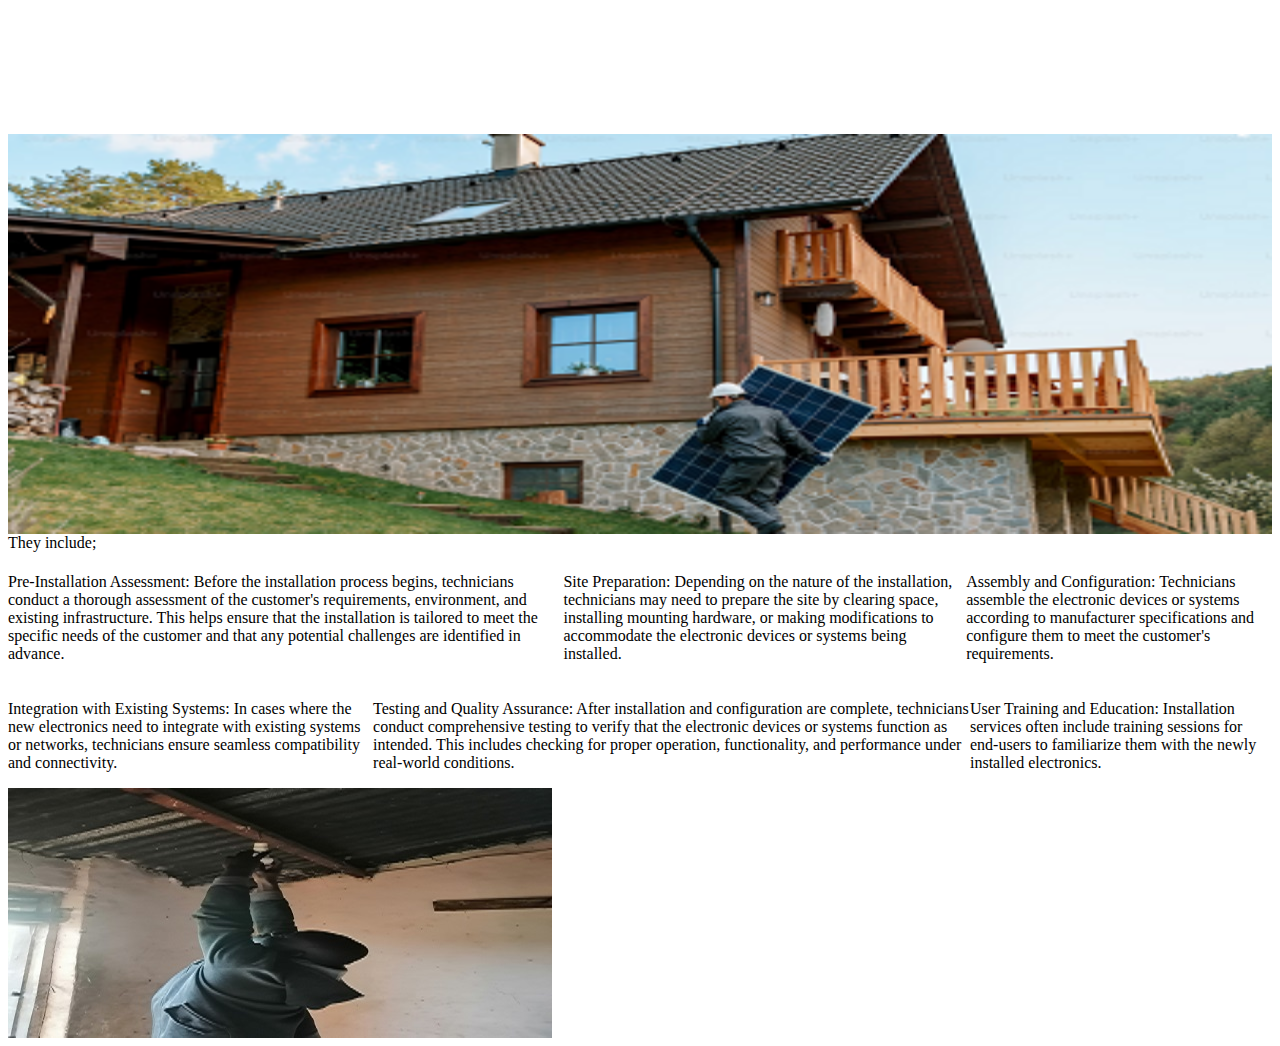
<file: installation_services.html>
<html>
    <head>
        <style>
            .pdt-1 {
                border-radius: 10px;
                display: inline-flex;
                margin-top: 5px;
                
            }

            .pdt-2 {
                border-radius: 10px;
                display: inline-flex;
                margin-top: 5px;
                
                
            }
        </style>
        <meta name="viewport" content="width=device-width, initial-scale=1.0">
        <title>
            Installation services
        </title>
    </head>



        <div class="section-2" id="services">

            <section id="section2">
            
                 <h3 style="font-size: 50px; font-family: system-ui, -apple-system, BlinkMacSystemFont, 'Segoe UI', Roboto, Oxygen, Ubuntu, Cantarell, 'Open Sans', 'Helvetica Neue', sans-serif; color: white;">Installation Services</h3>
                 <br>
            <img src="images/solar.PNG" style="height: 400px; width: 100%;">
            They include;
                
                <div class="pdt">

                    <div class="pdt-1">
            <p style="color:black;">Pre-Installation Assessment: Before the installation process begins, technicians conduct a thorough assessment of the customer's requirements, environment, and existing infrastructure. This helps ensure that the installation is tailored to meet the specific needs of the customer and that any potential challenges are identified in advance.
                </p>
                <p style="color:black;">Site Preparation: Depending on the nature of the installation, technicians may need to prepare the site by clearing space, installing mounting hardware, or making modifications to accommodate the electronic devices or systems being installed.
                    </p>
                <p style="color: black;">Assembly and Configuration: Technicians assemble the electronic devices or systems according to manufacturer specifications and configure them to meet the customer's requirements.
                    </p>
            </div>

            <div class="pdt-2">
                <p style="color:black;">Integration with Existing Systems: In cases where the new electronics need to integrate with existing systems or networks, technicians ensure seamless compatibility and connectivity. 
                    </p>
                 <p style="color: black;">Testing and Quality Assurance: After installation and configuration are complete, technicians conduct comprehensive testing to verify that the electronic devices or systems function as intended. This includes checking for proper operation, functionality, and performance under real-world conditions.
                    </p>
                 <p style="color:black;">User Training and Education: Installation services often include training sessions for end-users to familiarize them with the newly installed electronics. 
                    </p><br>
                </div>
                </div>

            
        </section>

        </div>
        <img src="images/ins1.jpg">

    </body>
</html>
</file>
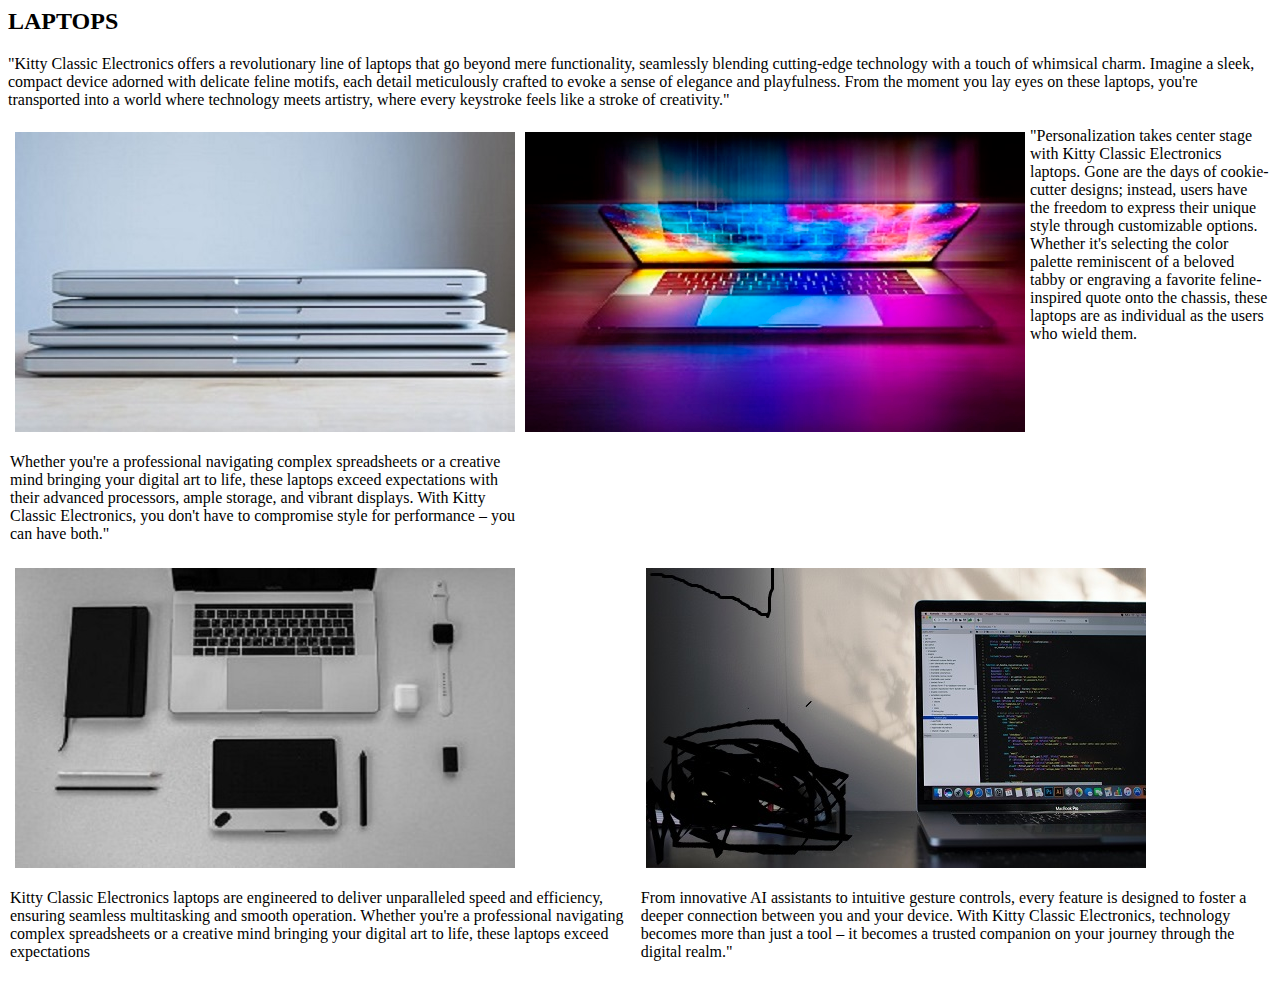
<file: laptops.html>
<html>
    <head>
        <style>
            .container {
                display: flex;
                padding: 2px;
            }

            img{
                padding: 5px;
            }
        </style>
        <meta name="viewport" content="width=device-width, initial-scale=1.0">
        <title>LAPTOPS</title>
    </head>
    <Body>
        <h2>LAPTOPS</h2>
        <p>"Kitty Classic Electronics offers a revolutionary line of laptops that go beyond mere functionality, seamlessly blending cutting-edge technology with a touch of whimsical charm. Imagine a sleek, compact device adorned with delicate feline motifs, each detail meticulously crafted to evoke a sense of elegance and playfulness. From the moment you lay eyes on these laptops, you're transported into a world where technology meets artistry, where every keystroke feels like a stroke of creativity."</p>
        <div class="container">
            
<div class="description">
    <img src="images/lp2.jpg" >
    <p>Whether you're a professional navigating complex spreadsheets or a creative mind bringing your digital art to life, these laptops exceed expectations with their advanced processors, ample storage, and vibrant displays. With Kitty Classic Electronics, you don't have to compromise style for performance – you can have both."</p>
</div>
<div>
    <img src="images/lp1.jpg">
    <p></p>
</div>"Personalization takes center stage with Kitty Classic Electronics laptops. Gone are the days of cookie-cutter designs; instead, users have the freedom to express their unique style through customizable options. Whether it's selecting the color palette reminiscent of a beloved tabby or engraving a favorite feline-inspired quote onto the chassis, these laptops are as individual as the users who wield them. </div>

<div class="container">
            
    <div class="description">
    <img src="images/lp3.jpg">
    <p> Kitty Classic Electronics laptops are engineered to deliver unparalleled speed and efficiency, ensuring seamless multitasking and smooth operation. Whether you're a professional navigating complex spreadsheets or a creative mind bringing your digital art to life, these laptops exceed expectations </p>
</div>
<div>
    <img src="images/laptop_code.jpg">
    <p> From innovative AI assistants to intuitive gesture controls, every feature is designed to foster a deeper connection between you and your device. With Kitty Classic Electronics, technology becomes more than just a tool – it becomes a trusted companion on your journey through the digital realm."</p>
</div>
</div>
     <p>
            
        </p>
        
    </Body>
</html>
</file>
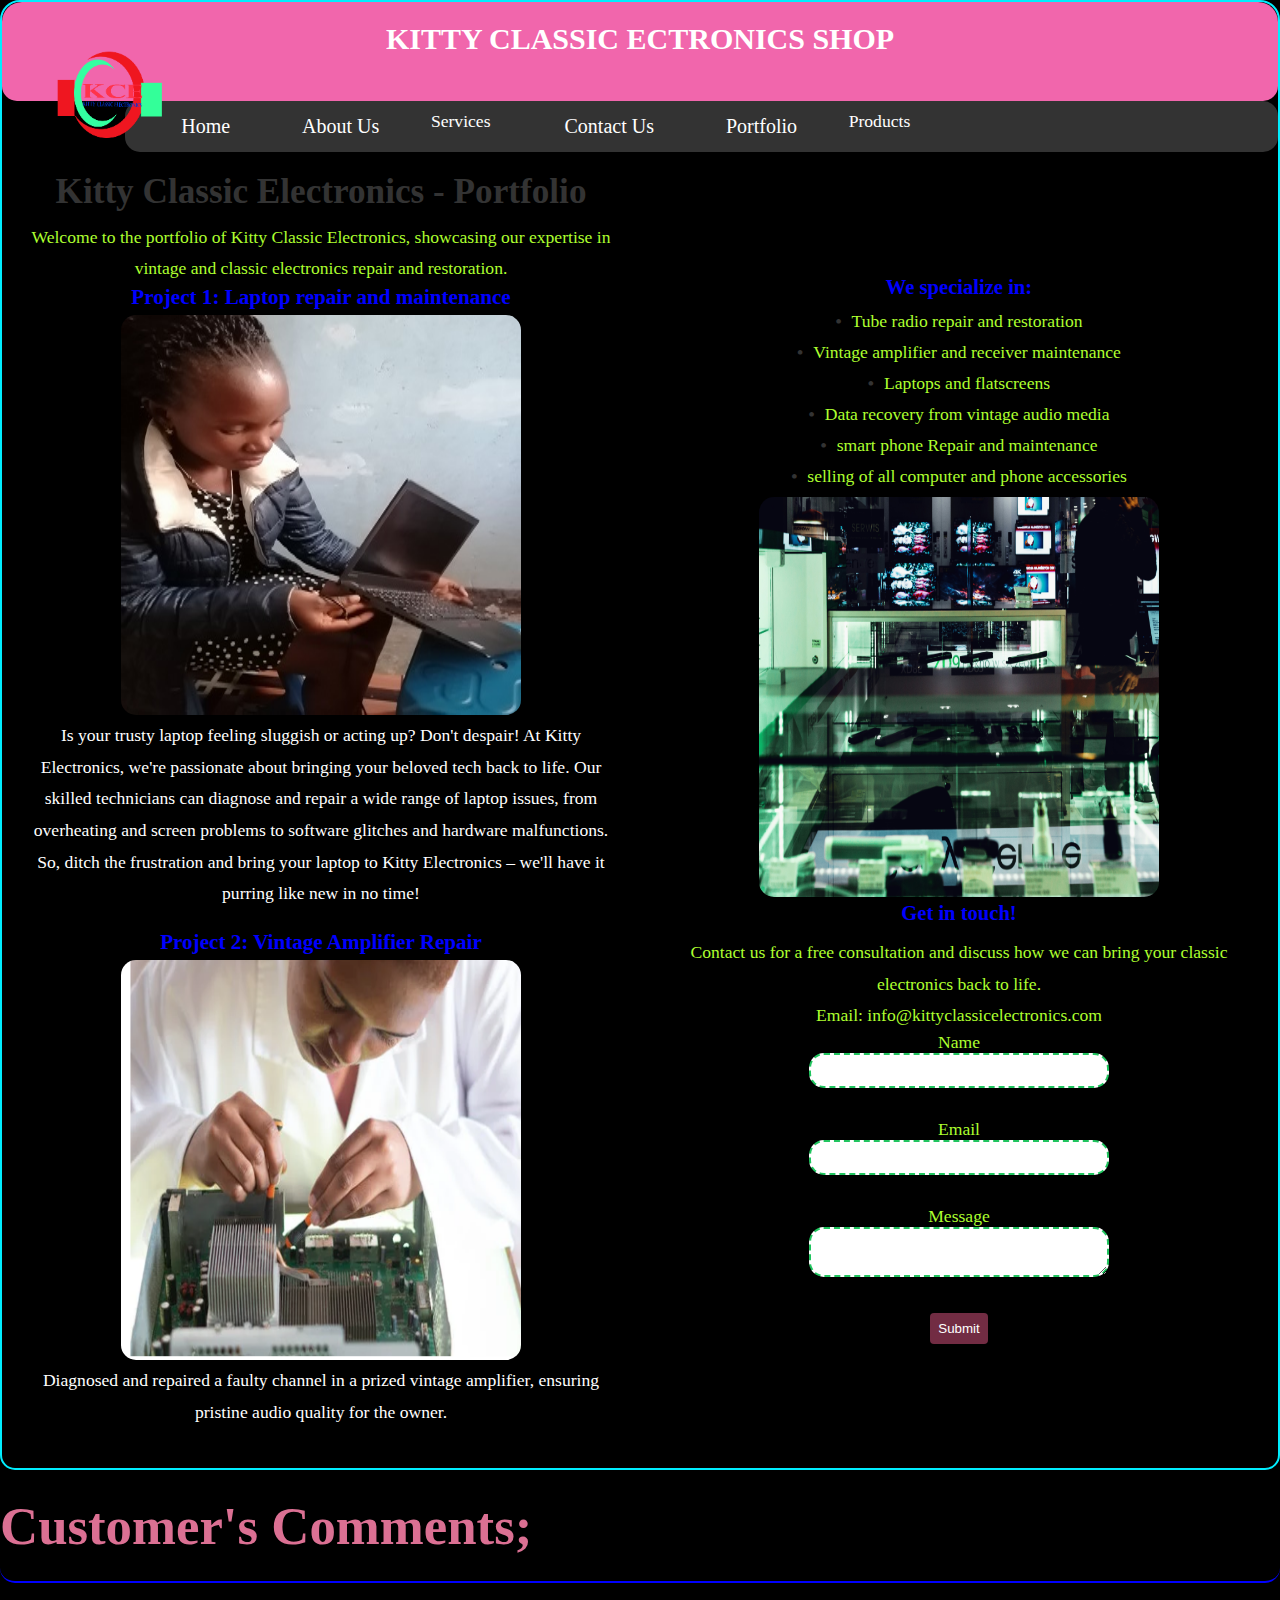
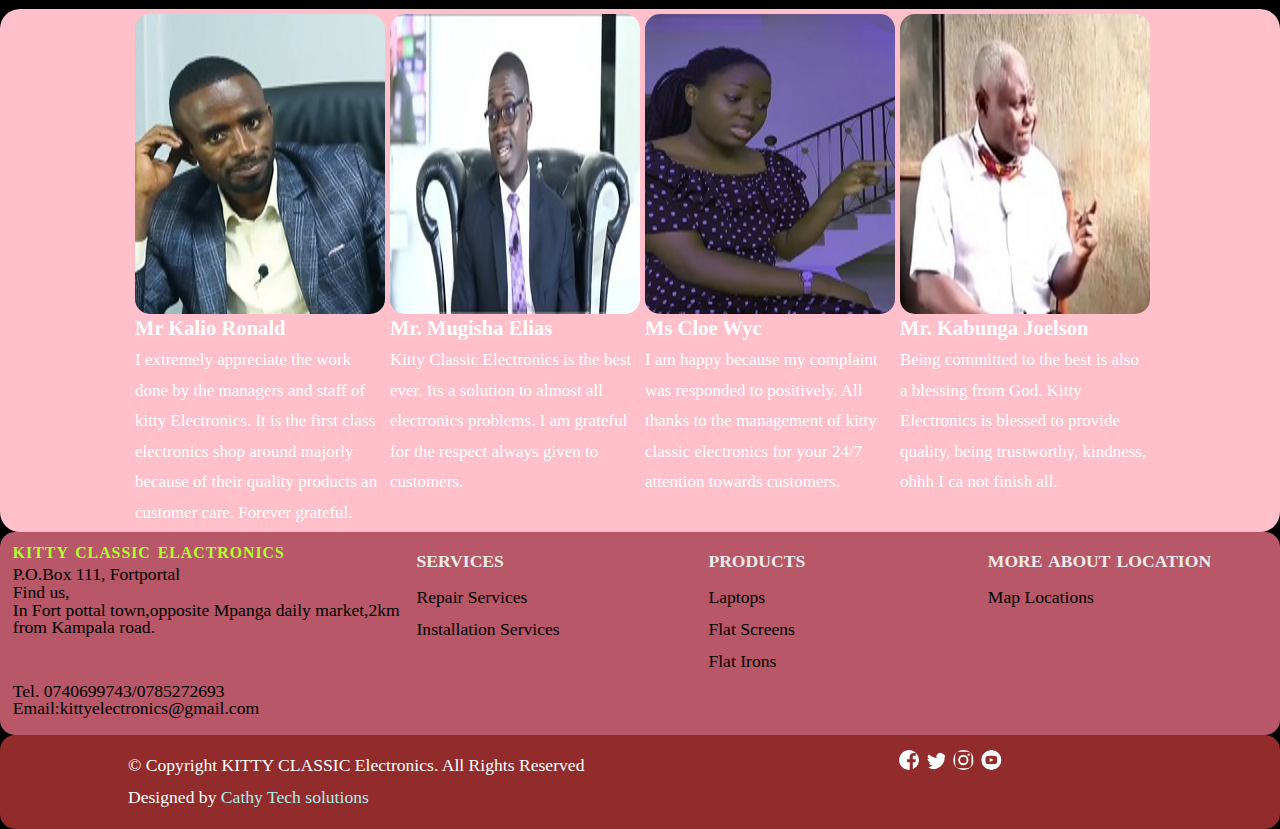
<file: portfolio.html>
<!DOCTYPE html>
<html lang="en">
<head>
    <link rel="icon" href="images/x.png">
    <meta charset="UTF-8">
    <meta name="viewport" content="width=device-width, initial-scale=1.0">
    <link rel="icon" type="image/jpeg" href="har.jpeg">
    <link rel="stylesheet" href="cathy.css">
    <link rel="stylesheet" href="footer.css">
    <title>KCE</title>

    <style>
        /* body {
          font-family: Arial, sans-serif;
          margin: 0;
          padding: 20px;
          background-color: #f5f5f5;
        } */
        .container {
          display: flex; /* Use flexbox for responsive layout */
          flex-wrap: wrap; /* Allow columns to wrap on smaller screens */
        }
        .column {
          width: 50%;
          padding: 20px;
          box-sizing: border-box; /* Include padding in width calculation */
        }
        .title {
          font-size: 2em;
          margin-bottom: 10px;
          color: #333;
        }
        .project {
          margin-bottom: 20px;
        }
        .project h3 {
          font-size: 1.2em;
          margin-bottom: 5px;
        }
        .project p {
          color: #666;
        }
        .column ul {
          list-style: none;
          padding: 0;
          margin: 0;
        }
        .column ul li {
          margin-bottom: 10px;
        }
        .column ul li:before {
          content: "•"; /* Bullet point with a bigger dot */
          margin-right: 10px;
          color: #333;
          font-weight: bold;
        }
      </style>
    

</head>
<body style="background-color: black;"> <div class="bod_co">

    <section>
    
        <div class="head-1">

            <header>
                <img src="images/x.png" class="logo" style="width: 15%; height: auto;">
                <h1 style="font-size: 30px;">KITTY CLASSIC ECTRONICS  SHOP</h1>
            </header> 
                <div class="navbar">
                    <a href="index.html">Home</a>
                    <a href="about.html">About Us</a>
                    <div class="subnav">
                        <button class="subnavbtn">Services</button>
                        <div class="subnav-content">
                            <a href="services.html">Services</a>
                            <a href="installation_services.html">Installation services</a>
                            <a href="repair_services.html">Repair Services</a>
                            <a href="technical_sevices.html">Technical Services</a>
                        </div>
                    </div>
                    <a href="contact.html">Contact Us</a>
                            <a href="portfolio.html">Portfolio</a>
                    <div class="subnav">
                        <button class="subnavbtn">Products</button>
                        <div class="subnav-content">
                            <a href="products.html">Products</a>
                            <a href="laptops.html">Laptops</a>
                            </div>
                            
                        </div>
                        
                    </div>
                
                    

               <!-- ----------------  end of header------------------------- -->
                

  

  <div class="container">
    <div class="column">
      <h1 class="title">Kitty Classic Electronics - Portfolio</h1>
      <p>Welcome to the portfolio of Kitty Classic Electronics, showcasing our expertise in vintage and classic electronics repair and restoration.</p>
      <div class="project">
        <h3>Project 1: Laptop repair and maintenance</h3>
        <img src="images/rp1.jpg" alt="" style="height: 400px; width: 400px;">
    <p style="color: white;">Is your trusty laptop feeling sluggish or acting up? Don't despair! At Kitty Electronics, we're passionate about bringing your beloved tech back to life. Our skilled technicians can diagnose and repair a wide range of laptop issues, from overheating and screen problems to software glitches and hardware malfunctions. So, ditch the frustration and bring your laptop to Kitty Electronics – we'll have it purring like new in no time!</p>   
    </div>
      <div class="project">
        <h3>Project 2: Vintage Amplifier Repair</h3>
        <img src="images/amplifier_repair.PNG" alt="" style="height: 400px; width: 400px;">
        <p style="color: white;">Diagnosed and repaired a faulty channel in a prized vintage amplifier, ensuring pristine audio quality for the owner.</p>
      </div>
    </div>

    <div class="column">
      <h3>We specialize in:</h3>
      <ul>
        <li>Tube radio repair and restoration</li>
        <li>Vintage amplifier and receiver maintenance</li>
        <li>Laptops and flatscreens</li>
        <li>Data recovery from vintage audio media</li>
        <li>smart phone Repair and maintenance</li>
        <li>selling of all computer and phone accessories </li>
      </ul>
      <img src="images/geo (1).jpg" alt="" style="height: 400px; width: 400px;">
      <h3>Get in touch!</h3>
      <p>Contact us for a free consultation and discuss how we can bring your classic electronics back to life.</p>

      <p>Email: info@kittyclassicelectronics.com</p>
      <form action="https://www.kitty.com/page.html" method="post">

        <label for="name">Name</label>
        <input type="text" id="name" name="name"required><br><br>
        
        <label for="email">Email</label>
        <input type="email" id="email" name="email"required><br><br>
        
        <label for="message">Message</label><br>
        <textarea id="message" name="message" rows "10" required></textarea><br><br>
        
        <input type="submit" value="Submit"></form>
        

    </div>
  </div>

        </div></section></div>
  <!-- <section class="expert" id="expert"> -->
    
    <section class="expert" id="expert">
        <div class="title white">
            <h2 class="titleText" style="color: palevioletred">Customer's Comments;</h2>
        </div>
        <div class="content">
            <div class="box">
                <div class="imgBx">
                    <img src="images/im1.jpg" alt="">
                </div>
                <div class="text1">
                    <h3>Mr Kalio Ronald</h3>
                    <p>I extremely appreciate the work done by the managers and staff of kitty Electronics. It is the first class electronics shop around majorly because of their quality products an customer care. Forever grateful.</p>
                </div>
            </div>
            <div class="box">
                <div class="imgBx">
                    <img src="images/im2.jpg" alt="">
                </div>
                <div class="text1">
                    <h3>Mr. Mugisha Elias</h3>
                    <p>Kitty Classic Electronics is the best ever. Its a solution to almost all electronics problems. I am grateful for the respect always given to customers.</p>
                </div>
            </div>
            <div class="box">
                <div class="imgBx">
                    <img src="images/im3.jpg" alt="">
                </div>
                <div class="text1">
                    <h3>Ms Cloe Wyc</h3>
                    <p>I am happy because my complaint was responded to positively. All thanks to the management of kitty classic electronics for your 24/7 attention towards customers.</p>
                </div>
            </div>
            <div class="box">
                <div class="imgBx">
                    <img src="images/im4.jpg" alt="">
                </div>
                <div class="text1">
                    <h3>Mr. Kabunga Joelson</h3>
                    <p>Being committed to the best is also a blessing from God. Kitty Electronics is blessed to provide quality, being trustworthy, kindness, ohhh I ca not finish all.</p>
                </div>
            </div>
        </div>
    </section>
   
    


               <!-- ---------------- footer--------------- -->

<footer style="background-color: black;">

    <div class="ft">

        <div class="ft-1">
            <h3>KITTY CLASSIC ELACTRONICS</h3>
            <ul>
                <li>P.O.Box 111, Fortportal</li>
                <li>Find us,</li>
                <li>In Fort pottal town,opposite Mpanga daily market,2km from Kampala road.</li>
            </ul> <br> <br>
            <ul>
                <li>Tel. 0740699743/0785272693</li>
                <li>Email:kittyelectronics@gmail.com</li>
            </ul>
        </div>

        <div class="ft-2" id="pdts">
            <h4>SERVICES</h4>
            <p><a href="repair_services.html">Repair services</a></p>
            <p><a href="installation_services.html">Installation services</a></p>
           
        </div>

        <div class="ft-2" id="pdts">
            <h4>Products</h4>
            <p><a href="laptops.html">Laptops</a></p>
            <p><a href="flat screens.html">Flat screens</a></p>
            <p><a href="flat irons.html">Flat irons</a></p>
            
        </div>

        <div class="ft-2">
            <h4>More about location</h4>
        
            <p><a href="contact.html#map">Map Locations</a></p>
        </div>


            
            

    </div>

    <div class="ft-4">

        <div class="ft-3">
            <p>© Copyright KITTY CLASSIC Electronics. All Rights Reserved</p>
            <p>Designed by <a href="#">Cathy Tech solutions</a></p>
        </div>

        <div class="ft-5">
            <a href="#"><img src="icon-facebook.svg" alt="image"></a>
            <a href="#"><img src="icon-twitter.svg" alt="image"></a>
            <a href="#"><img src="icon-instagram.svg" alt="image"></a>
            <a href="#"><img src="icon-youtube.svg" alt="image"></a>
            
        </div>

    </div>

</footer>
    </body>
</html>
</file>
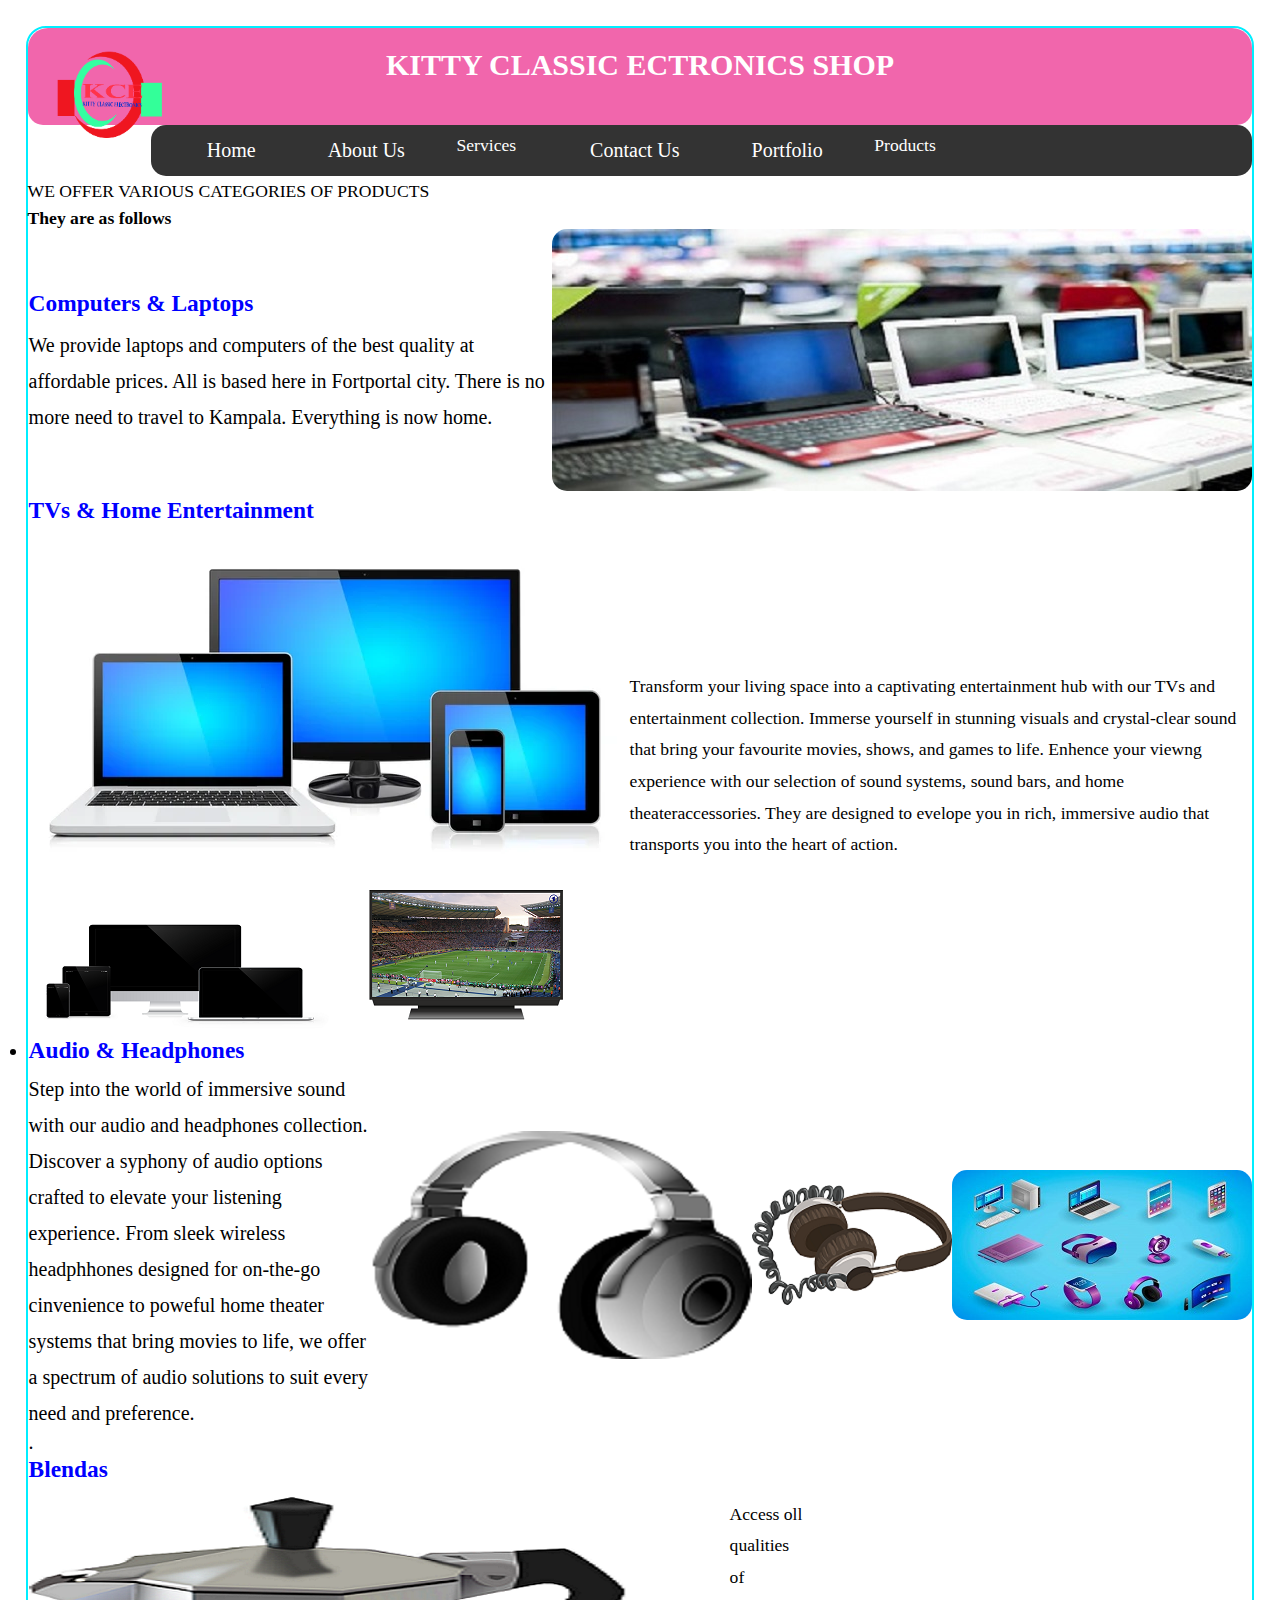
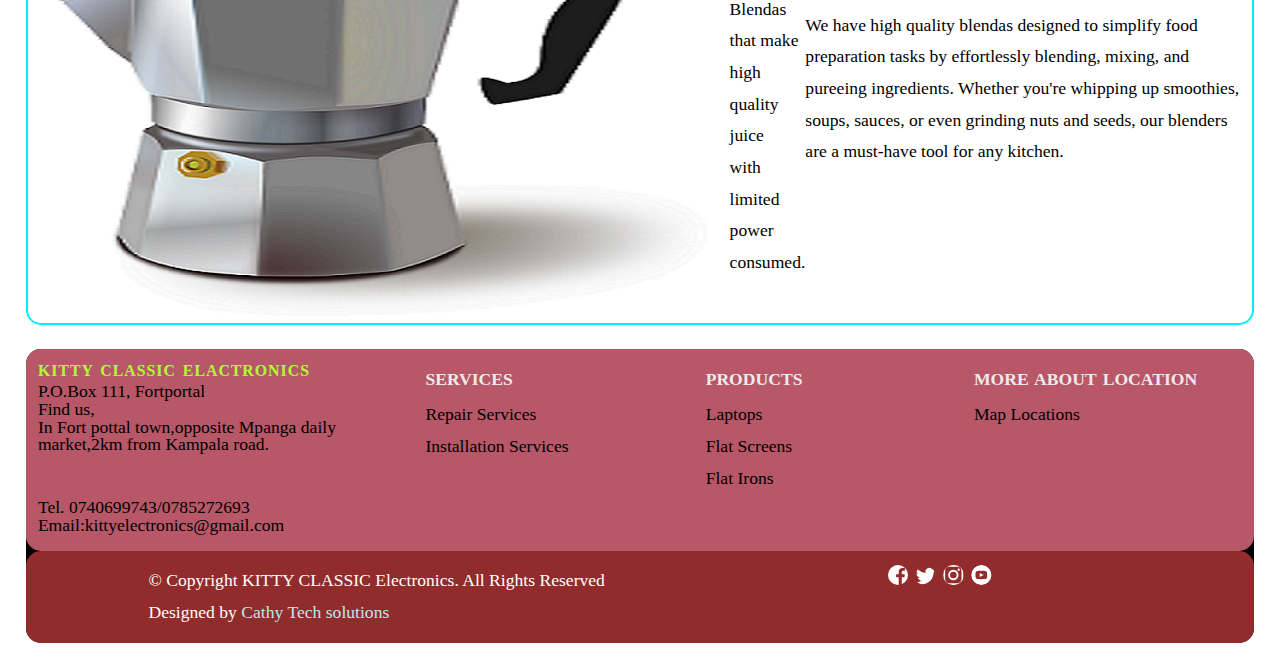
<file: products.html>
<!DOCTYPE html>
<html lang="en">
<head>
    <link rel="icon" href="images/x.png">
    <meta charset="UTF-8">
    <meta name="viewport" content="width=device-width, initial-scale=1.0">
    <link rel="icon" type="image/jpeg" href="har.jpeg">
    <link rel="stylesheet" href="cathy.css">
    <link rel="stylesheet" href="footer.css">
    <title>KCE</title>
</head>
<body>

    <div class="bod">

        <section>
        
            <div class="head-1">

                <header>
                    <img src="images/x.png" class="logo" style="width: 15%; height: auto;">
                    <h1 style="font-size: 30px;">KITTY CLASSIC ECTRONICS  SHOP</h1></header>
                    
                    <div class="navbar">
                        <a href="index.html">Home</a>
                        <a href="about.html">About Us</a>
                        <div class="subnav">
                            <button class="subnavbtn">Services</button>
                            <div class="subnav-content">
                                <a href="services.html">Services</a>
                                <a href="installation_services.html">Installation services</a>
                                <a href="repair_services.html">Repair Services</a>
                                <a href="technical_sevices.html">Technical Services</a>
                            </div>
                        </div>
                        <a href="contact.html">Contact Us</a>

                        <a href="portfolio.html">Portfolio</a>
                        <div class="subnav">
                            <button class="subnavbtn">Products</button>
                            <div class="subnav-content">
                                <a href="products.html">Products</a>
                                <a href="laptops.html">Laptops</a>
                                <a href="flatscreens.html">Flat screens</a>
                            
                            </div>
                        </div>

                     </div>
                        
            
            <!--image slder -->
<p>WE OFFER VARIOUS CATEGORIES OF PRODUCTS</p>
<h4>They are as follows</h4>

    <div class="container">
        
    <div class="description">
    <h3>Computers & Laptops</h3>
<p>We provide laptops and computers of the best quality at affordable prices.
    All is based here in Fortportal city. There is no more need to travel to Kampala. Everything is now home.
</p></div>
<div class="image">
<img src="images/c.jpg">
 </div>
</div>
<div class="container">
        
    <div class="description">
<h3>TVs & Home Entertainment</h3>
<img src="images/7.webp">
<img src="images/tv1.png">
<img src="images/tv2.png"></div>

<p>Transform your living space into a captivating entertainment hub with our TVs and entertainment collection. Immerse yourself in stunning visuals and crystal-clear sound that bring your favourite movies, shows, and games to life. Enhence your viewng experience with our selection of sound systems, sound bars, and home theateraccessories. They are designed to evelope you in rich, immersive audio that transports you into the heart of action.
</p></div>
<div class="container">
        
    <div class="description">

<li><h3>Audio & Headphones</h3>
    <p>Step into the world of immersive sound with our audio and headphones collection. Discover a syphony of audio options crafted to elevate your listening experience. From sleek wireless headphhones designed for on-the-go cinvenience to poweful home theater systems that bring movies to life, we offer a spectrum of audio solutions to suit every need and preference.</p>. </p></li>
</div>
<img src="images/headfon1.png">
<img src="images/headfon2.png">
<img src="images/11.jpg"> </div>

<div class="container">
    <div class="description">
        <H3>Blendas</H3>
    <img src="images/bl.png"></div>
        
<p font-size="30px">Access oll qualities of<br> Blendas that make high quality juice <br>with limited power consumed.</p>
    <p>We have high quality blendas designed to simplify food preparation tasks by effortlessly blending, mixing, and pureeing ingredients. Whether you're whipping up smoothies, soups, sauces, or even grinding nuts and seeds, our blenders are a must-have tool for any kitchen.</p>
</div></div>

                  

<footer style="background-color: black;">

    <div class="ft">

        <div class="ft-1">
            <h3>KITTY CLASSIC ELACTRONICS</h3>
            <ul>
                <li>P.O.Box 111, Fortportal</li>
                <li>Find us,</li>
                <li>In Fort pottal town,opposite Mpanga daily market,2km from Kampala road.</li>
            </ul> <br> <br>
            <ul>
                <li>Tel. 0740699743/0785272693</li>
                <li>Email:kittyelectronics@gmail.com</li>
            </ul>
        </div>

        <div class="ft-2" id="pdts">
            <h4>SERVICES</h4>
            <p><a href="repair_services">Repair services</a></p>
            <p><a href="installation_services">Installation services</a></p>
           
        </div>

        <div class="ft-2" id="pdts">
            <h4>Products</h4>
            <p><a href="laptops.html">Laptops</a></p>
            <p><a href="flat screens.html">Flat screens</a></p>
            <p><a href="flat irons.html">Flat irons</a></p>
            
        </div>

        <div class="ft-2">
            <h4>More about location</h4>
        
            <p><a href="contact.html#map">Map Locations</a></p>
        </div>


            
            

    </div>

    <div class="ft-4">

        <div class="ft-3">
            <p>© Copyright KITTY CLASSIC Electronics. All Rights Reserved</p>
            <p>Designed by <a href="#">Cathy Tech solutions</a></p>
        </div>

        <div class="ft-5">
            <a href="#"><img src="icon-facebook.svg" alt="image"></a>
            <a href="#"><img src="icon-twitter.svg" alt="image"></a>
            <a href="#"><img src="icon-instagram.svg" alt="image"></a>
            <a href="#"><img src="icon-youtube.svg" alt="image"></a>
            
        </div>

    </div>

</footer>
    </body>
</html>
</file>
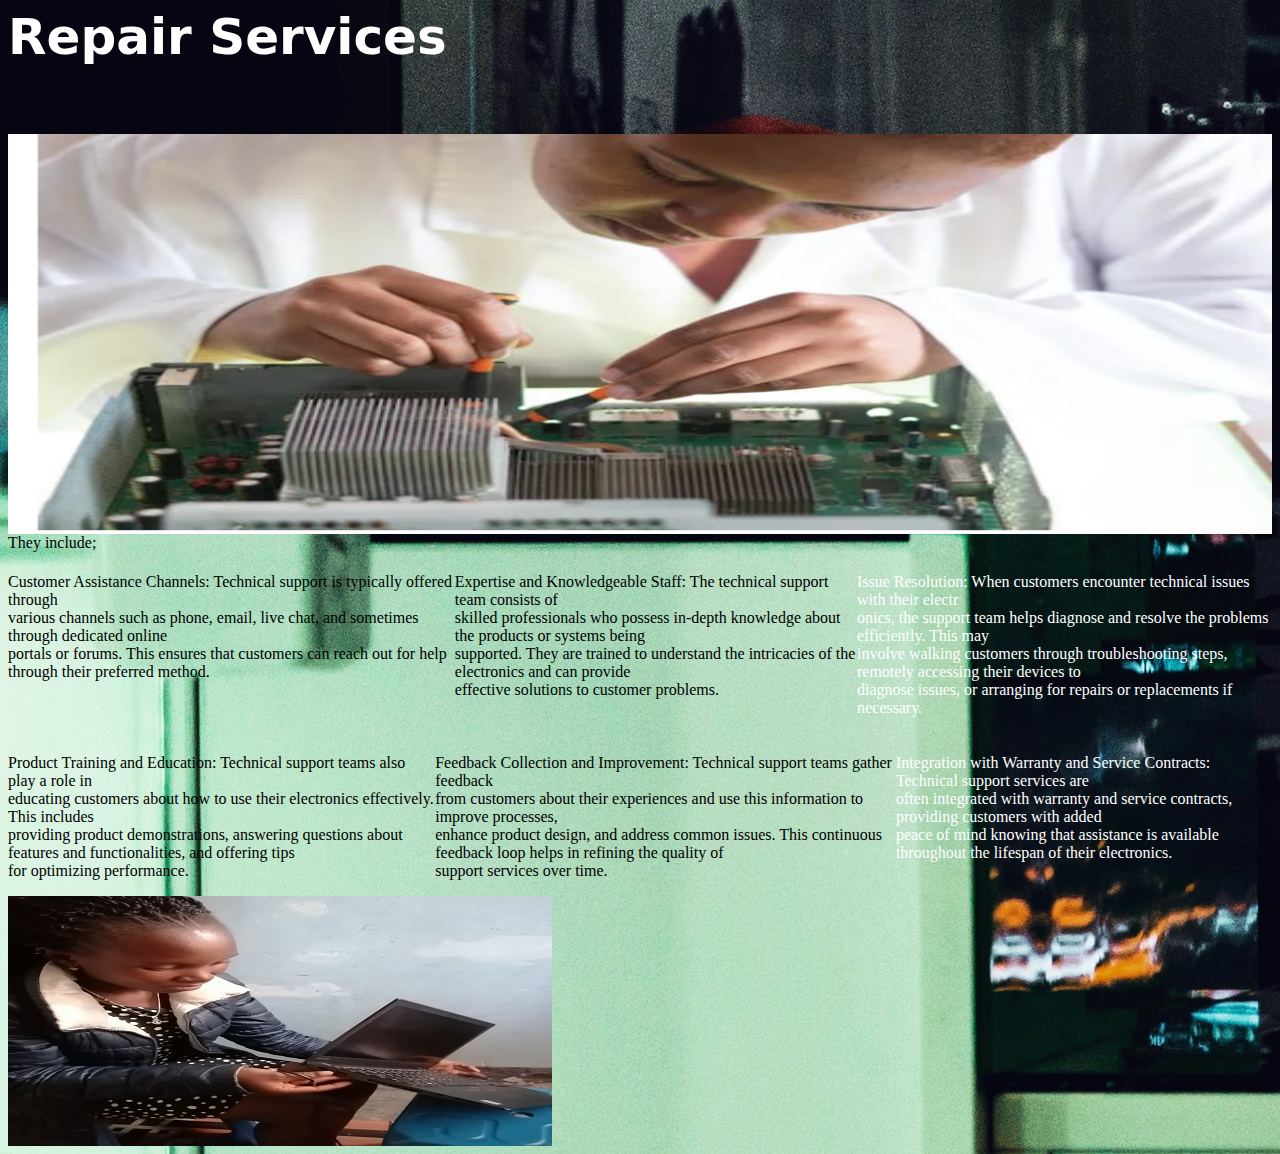
<file: repair_services.html>
<html>
    <head>
        <style>
            .pdt-1 {
                border-radius: 10px;
                display: inline-flex;
                margin-top: 5px;
        
            }

            .pdt-2 {
                border-radius: 10px;
                display: inline-flex;
                margin-top: 5px;
                
                
            }
        </style>
        <meta name="viewport" content="width=device-width, initial-scale=1.0">
        <title>
            Repair services
        </title>
   
    </head>
    <body background="images/geo (1).jpg">


        <div class="section-2" id="services">

            <section id="section2">
            
                 <h3 style="font-size: 50px; font-family: system-ui, -apple-system, BlinkMacSystemFont, 'Segoe UI', Roboto, Oxygen, Ubuntu, Cantarell, 'Open Sans', 'Helvetica Neue', sans-serif; color: white;">Repair Services</h3>
                 <br>
            <img src="images/amplifier_repair.PNG" style="height: 400px; width: 100%;">
            They include;
        
            <div class="pdt">
                <div class="pdt-1">
            <p style="color: black;">Customer Assistance Channels: Technical support is typically offered through<br> various channels such as phone, email, live chat, and sometimes through dedicated online<br> portals or forums. This ensures that customers can reach out for help through their preferred method.</p>
        
     <p style="color: black;">Expertise and Knowledgeable Staff: The technical support team consists of<br> skilled professionals who possess in-depth knowledge about the products or systems being <br>supported. They are trained to understand the intricacies of the electronics and can provide <br>effective solutions to customer problems.</p>
    
    <p style="color: white;">Issue Resolution: When customers encounter technical issues with their electr<br>onics, the support team helps diagnose and resolve the problems efficiently. This may <br>involve walking customers through troubleshooting steps, remotely accessing their devices to <br>diagnose issues, or arranging for repairs or replacements if necessary.</p></div>
</div>
    <div class="pdt-2">
         <p style="color:black;"> Product Training and Education: Technical support teams also play a role in <br>educating customers about how to use their electronics effectively. This includes <br>providing product demonstrations, answering questions about features and functionalities, and offering tips <br>for optimizing performance.</p>
                 <p style="color:black;"> Feedback Collection and Improvement: Technical support teams gather feedback <br>from customers about their experiences and use this information to improve processes,<br> enhance product design, and address common issues. This continuous feedback loop helps in refining the quality of<br> support services over time.</p>
                 <p style="color: white;">Integration with Warranty and Service Contracts: Technical support services are<br> often integrated with warranty and service contracts, providing customers with added <br>peace of mind knowing that assistance is available throughout the lifespan of their electronics.</p>
        </div>
                </div>

            
        </section>

        </div>
        <img src="images/rp1.jpg">

    </body>
</html>
</file>
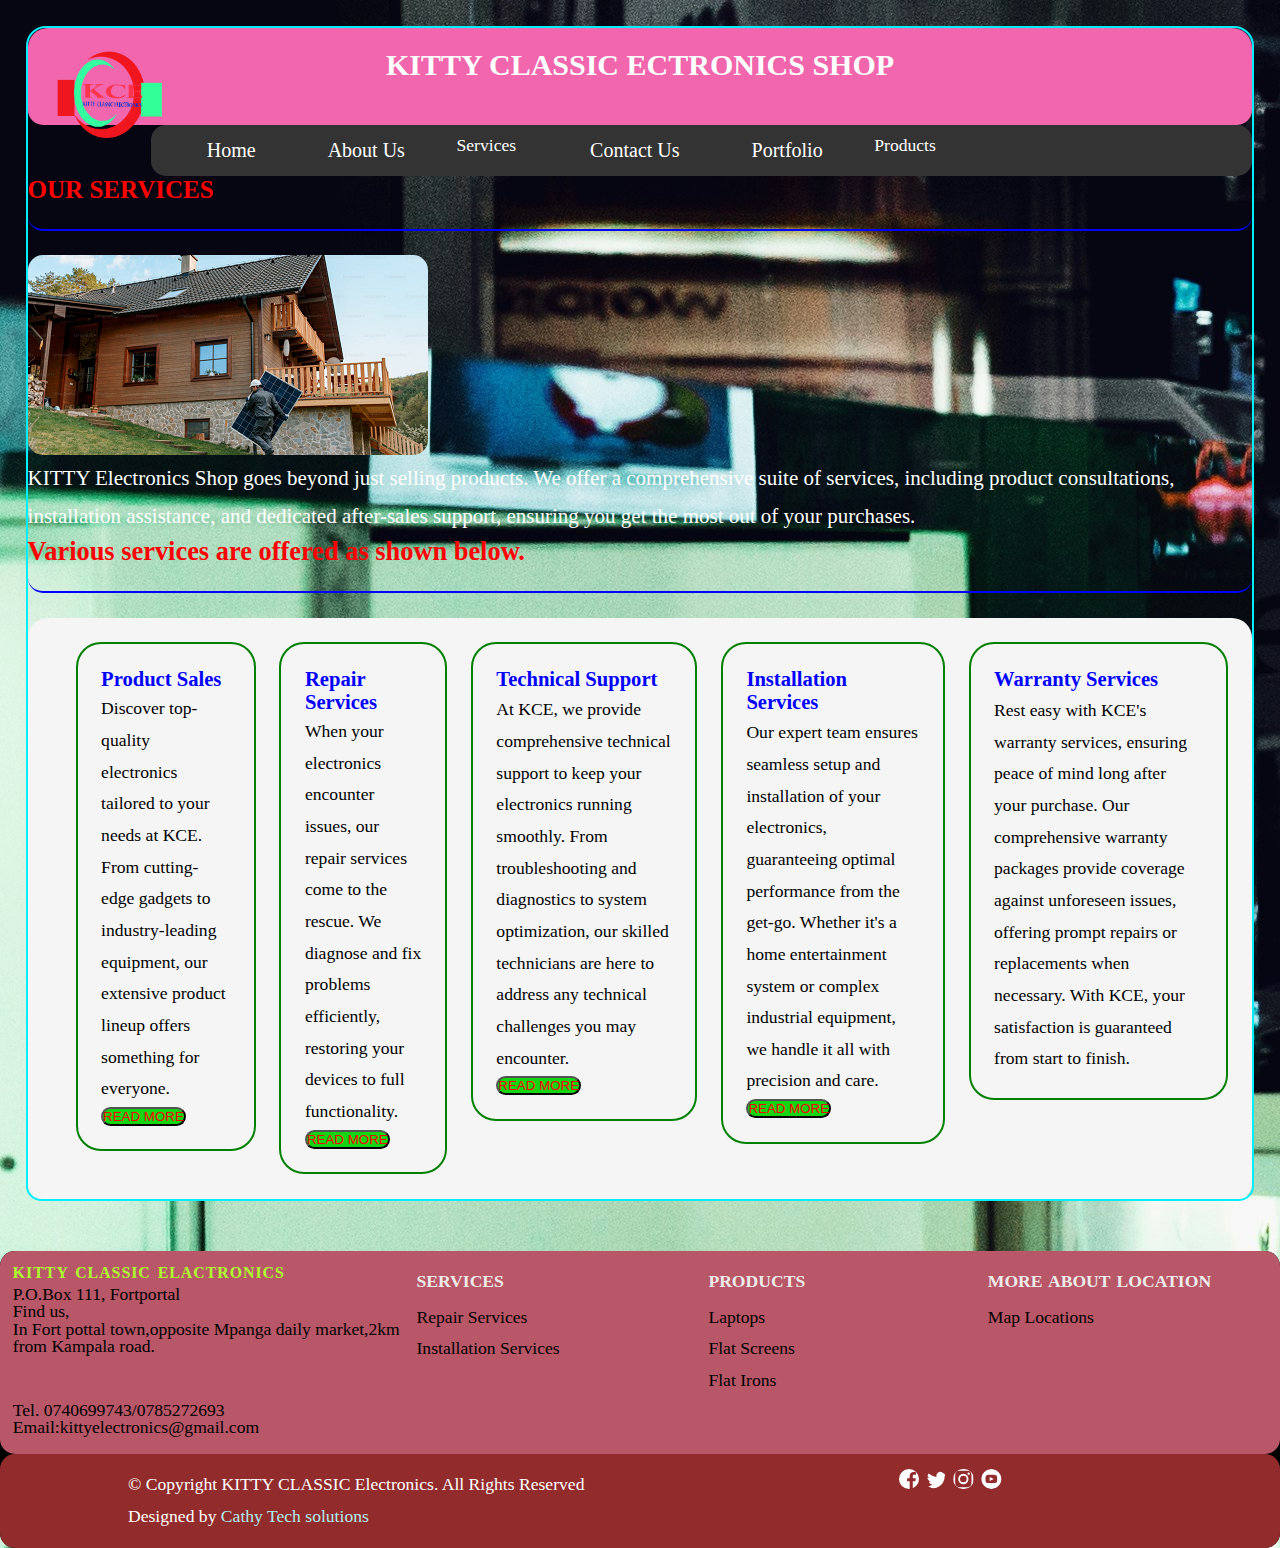
<file: services.html>
<!DOCTYPE html>
<html lang="en">
<head>
    <link rel="icon" href="images/x.png">
    <meta charset="UTF-8">
    <meta name="viewport" content="width=device-width, initial-scale=1.0">
    <link rel="icon" type="image/jpeg" href="har.jpeg">
    <link rel="stylesheet" href="cathy.css">
    <link rel="stylesheet" href="footer.css">
    <title>KCE</title>
</head>
<body background="images/geo (1).jpg">

    <div class="bod_serv">

        <section>
        
            <div class="head-1">

                <header>
                    <img src="images/x.png" class="logo" style="width: 15%; height: auto;">
                    <h1 style="font-size: 30px;">KITTY CLASSIC ECTRONICS  SHOP</h1></header>
         
                    <div class="navbar">
                        <a href="index.html">Home</a>
                        <a href="about.html">About Us</a>
                        <div class="subnav">
                            <button class="subnavbtn">Services</button>
                            <div class="subnav-content">
                                <a href="services.html">Services</a>
                                <a href="installation_services.html">Installation services</a>
                                <a href="repair_services.html">Repair Services</a>
                                <a href="technical_sevices.html">Technical Services</a>
                            </div>
                        </div>
                        <a href="contact.html">Contact Us</a>

                        <a href="portfolio.html">Portfolio</a>
                        <div class="subnav">
                            <button class="subnavbtn">Products</button>
                            <div class="subnav-content">
                                <a href="products.html">Products</a>
                                <a href="laptops.html">Laptops</a>
                                <a href="flatscreens.html">Flat screens</a>
                    
                            </div>
                        </div>
                     </div>
                        
  <h2 style="font-size: 25px;">OUR SERVICES</h2>

 <div class="pdt">

    <div class="pdt-1">
        <img src="images/solar.PNG" alt="">
    </div>

    <div class="pdt-2">
        
        <p style="font-size: 21px; color: white;">KITTY Electronics Shop goes beyond just selling products. We offer a comprehensive suite of services, including product consultations, installation assistance, and dedicated after-sales support, ensuring you get the most out of your purchases.</p>
    </div>

</div>
                        
               
                 <h2>Various services are offered as shown below.</h2>

                 
            <div class="section-content">


                <div class="section-2" id="services">

                    <section id="section2">
                       
                        <h3>Product Sales</h3>
                        <p> Discover top-quality electronics tailored to your needs at KCE. From cutting-edge gadgets to industry-leading equipment, our extensive product lineup offers something for everyone.</p>
    
                        <a href="product_sales.html" >
                            <button type="button" style="color: red; background-color: rgb(19, 213, 19);">READ MORE</button>
                          </a>
                    </section>

                </div>

                <div class="section-2" id="services">

                    <section id="section2">
                    
                         <h3>Repair Services</h3>
                    <p> When your electronics encounter issues, our repair services come to the rescue. We diagnose and fix problems efficiently, restoring your devices to full functionality. </p>
                    <a href="repair_services.html" >
                        <button type="button" style="color: red; background-color: rgb(19, 213, 19);">READ MORE</button>
                      </a>
                </section>

                </div>
                <div class="section-2" id="services">

                    <section id="section2">
                    
                         <h3>Technical Support</h3>
                   <p>At KCE, we provide comprehensive technical support to keep your electronics running smoothly. From troubleshooting and diagnostics to system optimization, our skilled technicians are here to address any technical challenges you may encounter.</p>
                   <a href="technical_sevices.html">
                    <button type="button" style="color: red;  background-color: rgb(19, 213, 19);">READ MORE</button>
                  </a>
                </section>

                </div>
                <div class="section-2" id="services">

                    <section id="section2">
                    
                         <h3>Installation Services</h3>
                   <p> Our expert team ensures seamless setup and installation of your electronics, guaranteeing optimal performance from the get-go. Whether it's a home entertainment system or complex industrial equipment, we handle it all with precision and care.</p>
                
                   <a href="installation_services.html">
                    <button type="button" style="color: red; background-color: rgb(19, 213, 19);">READ MORE</button>
                  </a>
                </section>

                </div>
                <div class="section-2" id="services">

                    <section id="section2">
                    
                         <h3>Warranty Services</h3>
                    <p>Rest easy with KCE's warranty services, ensuring peace of mind long after your purchase. Our comprehensive warranty packages provide coverage against unforeseen issues, offering prompt repairs or replacements when necessary. With KCE, your satisfaction is guaranteed from start to finish.</p>
                    
                </section>

                </div>

                

            </div>
            
        </section>
        </div>

                  
        <footer style="background-color:black;">

            <div class="ft">
    
                <div class="ft-1">
                    <h3>KITTY CLASSIC ELACTRONICS</h3>
                    <ul>
                        <li>P.O.Box 111, Fortportal</li>
                        <li>Find us,</li>
                        <li>In Fort pottal town,opposite Mpanga daily market,2km from Kampala road.</li>
                    </ul> <br> <br>
                    <ul>
                        <li>Tel. 0740699743/0785272693</li>
                        <li>Email:kittyelectronics@gmail.com</li>
                    </ul>
                </div>
    
                <div class="ft-2" id="pdts">
                    <h4>SERVICES</h4>
                    <p><a href="repair_services.html">Repair services</a></p>
                    <p><a href="installation_services.html">Installation services</a></p>
                   
                </div>
    
                <div class="ft-2" id="pdts">
                    <h4>Products</h4>
                    <p><a href="laptops.html">Laptops</a></p>
                    <p><a href="flat screens.html">Flat screens</a></p>
                    <p><a href="flat irons.html">Flat irons</a></p>
                
                </div>
    
                <div class="ft-2">
                    <h4>More about location</h4>
                
                    <p><a href="contact.html#map">Map Locations</a></p>
                </div>
    
        
                    
                    
    
            </div>
    
            <div class="ft-4">
    
                <div class="ft-3">
                    <p>© Copyright KITTY CLASSIC Electronics. All Rights Reserved</p>
                    <p>Designed by <a href="#">Cathy Tech solutions</a></p>
                </div>
    
                <div class="ft-5">
                    <a href="#"><img src="icon-facebook.svg" alt="image"></a>
                    <a href="#"><img src="icon-twitter.svg" alt="image"></a>
                    <a href="#"><img src="icon-instagram.svg" alt="image"></a>
                    <a href="#"><img src="icon-youtube.svg" alt="image"></a>
                    
                </div>
    
            </div>
    
        </footer>
            </body>
        </html>
</file>
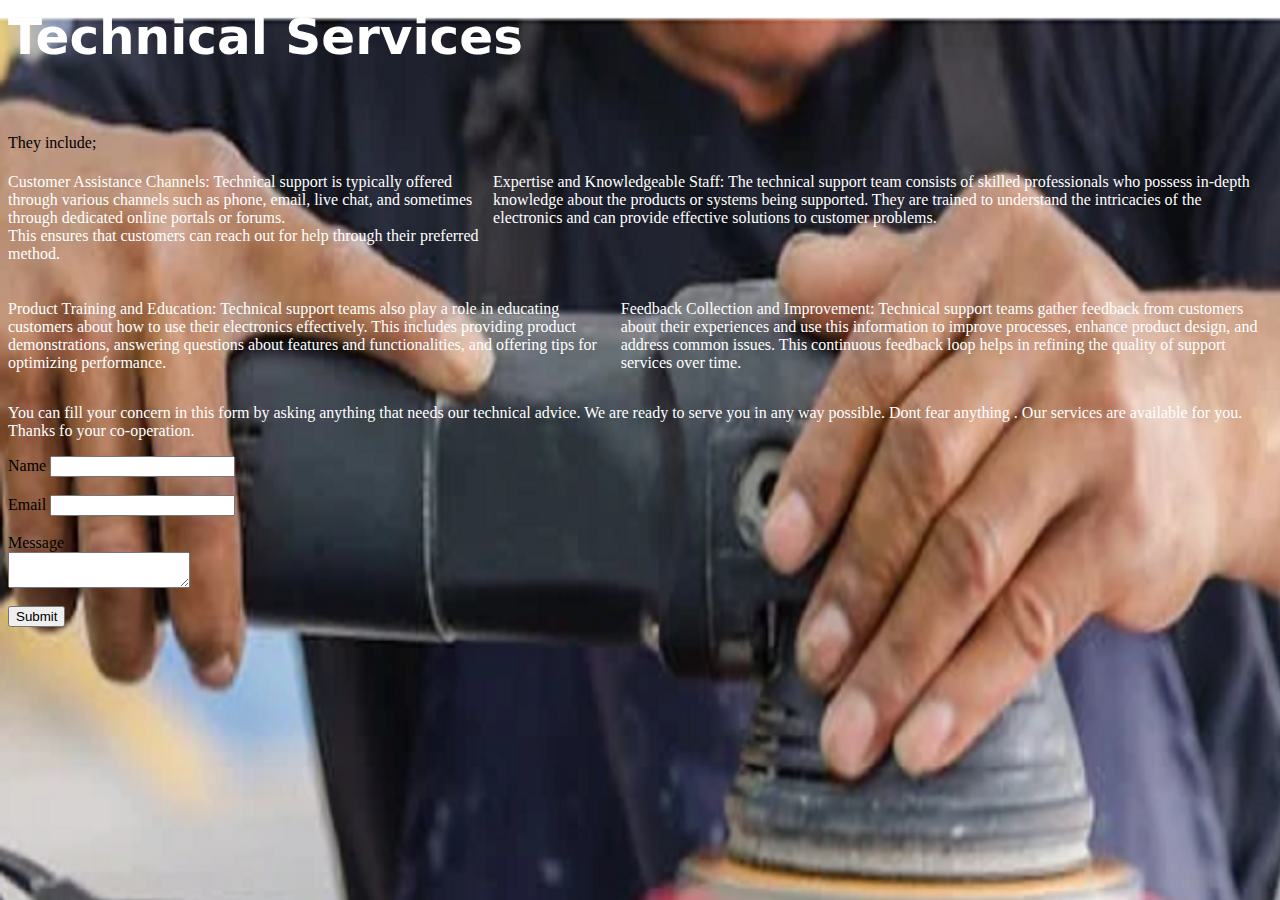
<file: technical_sevices.html>
<html>
    <head >
        <style>
            .pdt-1 {
                border-radius: 10px;
                display: inline-flex;
                margin-top: 5px;
                
            }

            .pdt-2 {
                border-radius: 10px;
                display: inline-flex;
                margin-top: 5px;
                
                
            }
        </style>
        <meta name="viewport" content="width=device-width, initial-scale=1.0">
        <title>
            Technical services
        </title>
    
    </head>
    <body background="images/amplifier.PNG">


        <div class="section-2" id="services">

            <section id="section2">
            
                 <h3 style="font-size: 50px; font-family: system-ui, -apple-system, BlinkMacSystemFont, 'Segoe UI', Roboto, Oxygen, Ubuntu, Cantarell, 'Open Sans', 'Helvetica Neue', sans-serif; color: white;">Technical Services</h3>
                 <br>
            
            They include;
                
                <div class="pdt">

                    <div class="pdt-1">
            <p style="color: white;">Customer Assistance Channels: Technical support is typically offered through various channels such as phone, email, live chat, and sometimes through dedicated online portals or forums.<br> This ensures that customers can reach out for help through their preferred method.
                </p>
                <p style="color: white;">Expertise and Knowledgeable Staff: The technical support team consists of skilled professionals who possess in-depth knowledge about the products or systems being supported. They are trained to understand the intricacies of the electronics and can provide effective solutions to customer problems.
                    </p>
               
            </div>

            <div class="pdt-2">
                <p style="color: white;">Product Training and Education: Technical support teams also play a role in educating customers about how to use their electronics effectively. This includes providing product demonstrations, answering questions about features and functionalities, and offering tips for optimizing performance.
                    </p>
                 <p style="color: white;">Feedback Collection and Improvement: Technical support teams gather feedback from customers about their experiences and use this information to improve processes, enhance product design, and address common issues. This continuous feedback loop helps in refining the quality of support services over time.
                   </p>
                
                </div>
                </div>

            
        </section>

        </div>
       <p style="color: white;">You can fill your concern in this form by asking anything that needs our technical advice. We are ready to serve you in any way possible. Dont fear anything . Our services are available for you. Thanks fo your co-operation.</p> 
       <form action="https://www.kitty.com/page.html" method="post">
        <label for="name">Name</label>
        <input type="text" id="name" name="name"required><br><br>
        
        <label for="email">Email</label>
        <input type="email" id="email" name="email"required><br><br>
        
        <label for="message">Message</label><br>
        <textarea id="message" name="message" rows "10" required></textarea><br><br>
        
        <input type="submit" value="Submit"></form>
        

    </body>
</html>
</file>
<file: cathy.css>
* {
    margin: 0;
    padding: 0;
    box-sizing: border-box;
}

.logo {
    width: 15%;
    height: auto;
}

body {
    margin: 4%;
    padding: 0;
    box-sizing: border-box;
}

.bod {
    width: 100%;
    height: auto;
    padding: 2%;
    align-items: center;
    justify-content: center;
    background-color:white;
}

.bod_co {
    width: 100%;
    height: auto;
    padding: none;
    align-items: center;
    justify-content: center;
   text-align: center;
    color: greenyellow;
    form {
        width: 300px;
    margin: auto;
    }
    
    label {
        display: flexbox;
        margin-bottom: 5px;
    }
    
    input[type="text"],
    input[type="email"],
    textarea {
        width: 100%;
        padding: 8px;
        margin-bottom: 10px;
        border: 2px dashed hsl(143, 72%, 45%);
        border-radius: none;
    }
    
    input[type="submit"] {
        background-color:rgba(163, 62, 96, 0.703);
        color:white;
        padding: 8px;
        margin-bottom: 10px 20px;
        border: #0000001e;
        border-radius: 4px;
        cursor: progress;
    }
    
}

.bod_serv {
    width: 100%;
    height: auto;
    padding: 2%;
    align-items: center;
    justify-content: center;
    background-image: url(images/geo\ \(1\).jpg);
}


.logo{
	width:250px;
	position: absolute;
	top: 1%;
	left: 1%;
}
.head-1 {
    justify-content: center;
    align-items: center;
    margin-bottom: 2%;
    border: 2px solid rgb(0, 238, 255);
    border-top-right-radius: 20px;
    border-top-left-radius: 20px;
}


header {
    background-color: rgb(241, 102, 172);
    color:white;
    padding: 20px;
    text-align: center;
    border-top-right-radius: 20px;
    border-top-left-radius: 20px;
}

h1 {
    margin-bottom: 2%;
    font-size: 300%;
}

h1 span {
    color: red;
    font-style: italic;
}

nav ul {
    list-style: none;
}

nav ul li {
    display: inline;
    margin-right: 20px;
}

nav ul li a {
    color: black;
    font-size: 120%;
    text-decoration: none;
}

nav ul li a:hover {
    color: red;
    border-bottom: 2px solid blue;
    transition: .3s ease-in;
}

.sec1 {
    align-items: center;
    justify-content: center;
    width: 100%;
    margin-bottom: 2%;
}

.sec1 img {
    width: 100%;
    height: 100vh;
}

.pic-content {
    display: flex;
    align-items: center;
    justify-content: center;
    padding: 2%;
    margin-bottom: 2%;
    background-color: whitesmoke;
    border-bottom-right-radius: 20px;
    border-bottom-left-radius: 20px;
}

.pic {
    justify-content: center;
    max-width: 800px;
}

.pic img {
    width: 100%;
    height: auto;
}

.cont {
    margin-left: 2%;
}

h2 {
    color: red;
    padding-bottom: 2%;
    margin-bottom: 2%;
    border-bottom: 2px solid blue;
}

p {
    line-height: 1.8;
}

.cores {
    display: flex;
    align-items: start;
    justify-content: center;
    padding: 2%;
    border-radius: 20px;
    background-color: whitesmoke;
    margin-bottom: 2%;
    height: 50vh;
}

.mission, .vision, .values {
    justify-content: center;
    align-items: center;
    width: 30%;
    height: 45vh;
    margin-left: 2%;
    padding: 3%;
    border-radius: 10px;
    background-color: #0000001e;
    box-shadow: 0 0 10px #111111;
}

.mission {
    margin-left: 0;
}

h3 {
    color: blue;
    margin-bottom: 2%;
}

hr {
    width: 15%;
    margin: 1% 0 3% 0;
    border: 2px solid red;
}

.section-content {
    display: flex;
    align-items: start;
    padding: 2%;
    flex-flow: row;
    border-top-right-radius: 20px;
    border-top-left-radius: 20px;
    background-color: whitesmoke;
}

.section-2, .section-1 {
    border: 2px solid green;
    padding: 2%;
    border-radius: 25px;
}

.section-2 {
    margin-left: 2%;
   

}

div.scroll-1 {
    background-color: lightblue;
    max-width: 800px;
    height: 150px;
    overflow: scroll;
  }

  
/* Navigation arrows */
.prev, .next {
    cursor: pointer;
    position: absolute;
    top: 50%;
    width: auto;
    margin-top: -30px;
    padding: 15px;
    color: #fff;
    font-size: 18px;
    background-color: #333;
    border-radius: 5px;
    user-select: none;
}

.prev {
    left: 10px;
}

.next {
    right: 10px;
}


/*modified navbar*/
.navbar {
    overflow: hidden;
    background-color: #333;
    bottom: 0;
    margin-left: 7em;
    }
  
  
/* Slideshow container */
.slideshow-container {
  width: 100%;
  height: 100vh;
  position: relative;
  margin: auto;
}

.slideshow-container img {
    width: 100%;
    height: 100vh;
}

/* Next & previous buttons */
.prev, .next {
  cursor: pointer;
  position: absolute;
  top: 50%;
  width: auto;
  padding: 16px;
  margin-top: -22px;
  color: white;
  font-weight: bold;
  font-size: 18px;
  transition: 0.6s ease;
  border-radius: 0 3px 3px 0;
  user-select: none;
}

/* Position the "next button" to the right */
.next {
  right: 0;
  border-radius: 3px 0 0 3px;
}

/* On hover, add a black background color with a little bit see-through */
.prev:hover, .next:hover {
  background-color: rgba(0,0,0,0.8);
}

/* Caption text */
.text {
  color: #f2f2f2;
  font-size: 500%;
  padding: 8px 12px;
  position: absolute;
  top: 40%;
  width: 100%;
  background-color: #0005;
  text-align: center;
}

/* Number text (1/3 etc) */
.numbertext {
  color: #f2f2f2;
  font-size: 12px;
  padding: 8px 12px;
  position: absolute;
  top: 0;
}


/* The dots/bullets/indicators */
.dot {
  cursor: pointer;
  height: 15px;
  width: 15px;
  margin: 0 2px;
  background-color: #bbb;
  border-radius: 50%;
  display: inline-block;
  transition: background-color 0.6s ease;
}

.active, .dot:hover {
  background-color: #717171;
}

/* Fading animation */
.fade {
  animation-name: fade;
  animation-duration: 1.5s;
}

@keyframes fade {
  from {opacity: .4} 
  to {opacity: 1}
}

/* On smaller screens, decrease text size */
@media only screen and (max-width: 300px) {
  .prev, .next,.text {font-size: 11px}
}

  
    /*----end of slide------*/
 
    /* Add media queries for responsiveness - when the screen is 500px wide or less, stack the links on top of each other */
  
      @media screen and (max-width: 500px) {
    .navbar {
      width: 100%;
      }
      .navbar a {
        width: 100%;
      }
    
     }

  /*nav links*/
  .navbar a {
    top: 0;
    margin-left: 2em;
    float: left;
    font-size: 20px;
    color: white;
    text-align: center;
    padding: 14px 16px;
    text-decoration: none;
  }
  /*subnav menu*/
  .subnav {
  float: left;
  overflow: hidden;
  margin-left: 1em;
  bottom: 0;
  padding: 5px 9px;
  font-size: inherit;
 
 

  }
  
  /*subnav btn*/
  .subnav .subnavbtn {
    font-size: inherit;
    border: none;
    padding: 5px 9px;
    position: inherit;
    outline: none;
    color: white;
    background-color: inherit;
    font-family: inherit;
    display: inline-block;
    max-width: 300px;
    margin-right: 40%;


  }
  

  /*background color when hovered*/
  .navbar a:hover, .subnav:hover .subnavbtn {
    background-color:rgb(241, 102, 172);
  }
  
  /*subnavbar content*/
  .subnav-content {
    display: none;
    position: absolute;
    min-width: 10px;
    background-color: rgb(241, 102, 172);
    z-index: 1;
  }

  /*links inside the drop down*/
.subnav-content a {
  color: black;
  padding: 12px 16px;
  text-decoration: none;
  display: block;
}

  /*subnav link*/
  .subnav-content a:hover {
    background-color: #eee;
    color: black;
 
  }
  /*hovering effect*/
  .subnav:hover .subnav-content {
    display: block;
    padding-top: 14px;
  }
  /*style the dropdown button to fit inside the topnav*/
  .dropdown .dropbtn {
    font-size: 17px;
    border: none;
    outline: none;
    color: white;
    padding: 14px 16px;
    background-color: inherit;
    margin: 0;
  }

  /*style the links inside the dropdown*/
  .dropdown-content a {
    float: left;
    color: black;
    padding: 12px 16px;
    text-decoration: none;
    text-align: left;
  }



  .container {
display: flex;
padding:none;
align-items: center;
  }
.description{
    flex: 1;
font-size: 20px;
border: 1px solid transparent;
}
.container{
    position: relative;
}

.text-overlay{
    position: center;
top: 50%;
left: 50%;
padding: none;
}

.text-overlay{
    margin: 0;
}



  /* .expert .content.................................. */

  .expert .content
  {
    display: flex;
    justify-content: center;
    
    flex-wrap: wrap;
    flex-direction: row;
    border-radius: 20px;
    background-color: pink;
   
  
  
  
  }
  
  .expert .content .box
  {
    width: 250px;
   margin-left: 5px;
   margin-top: 5px;
   margin-bottom: 0;
    border-radius: 20px;
    
  }
  
  .expert .content .box .imgBx
  {
    position: relative;
    width: 100%;
    height: 300px;
    display: flex;
    

  
  }
  
  .expert .content .box .imgBx img
  {
    max-width: 100%;
    width: 100%;
    height: 100%;
    
  }
  
  .expert .content .box .text1
  {
    padding: 3px 0 3px;
    margin-top: 0;
  }
  
  .expert .content .box .text1 h3
  {
    font-weight: 10px;
    color: white;
  }

  .expert .content .box .text1 p{
    font-size: 17px;
    color: white;
    margin-top: 1px;
  }
</file>
<file: footer.css>
@import url('https://fonts.googleapis.com/css2?family=Poppins:wght@200;300;400;500;600;700&display=swap');

*{
    margin: 0%;
    padding: 0%;
    box-sizing: border-box;
    border-radius: 15px;
}

body {
    margin: 0;
    padding: 0;
    box-sizing: border-box;
    font-size: 110%;
}

.b1 {
    width: 100%;
    height: 50vh;
}

.ft {
    display: flex;
    justify-content: baseline;
    align-items: top;
    width: 100%;
    padding: 1%;
    color: rgb(239, 234, 234);
    background-color: rgb(183, 87, 103);
}

.ft-1 {
    align-items: center;
    width: 35%;
}

.ft-1 h3 {
    font-size: 90%;
    letter-spacing: 1px;
    word-spacing: 2px;
    color: greenyellow;
    margin-bottom: 1%;
}

.ft-1 ul {
    margin-bottom: 1%;
    color: black;
}

.ft-1 ul li {
    list-style-type: none;
    line-height: 1;
}

#pdts {
    margin-left: 1%;
}

.ft-2 {
    line-height: 2.0;
    width: 25%;
}

.ft-2 h4 {
    text-transform: uppercase;
    word-spacing: 2px;
    margin-bottom: 1%;
}

.ft-2 p a {
    text-decoration: dashed;
    color: black;
    text-transform: capitalize;
}

.ft-2 p a:hover {
    text-decoration: underline;
    padding: 0cqb;
    color: white;
}

.ft-4 {
    display: flex;
    justify-content: space-between;
    align-items: top;
    width: 100%;
    padding: 1.2% 10% 1.2% 10%;
    line-height: 1.7;
    color: white;
    background-color: rgb(146, 43, 43);
}

.ft-4 a {
    text-decoration: none;
    color: paleturquoise;
}

.ft-4 a:hover {
    text-decoration: underline;
    color: white;
}

.ft-5 {
    width: 25%;
}

.ft-5 img {
    margin-left: 1%;
}
</file>
